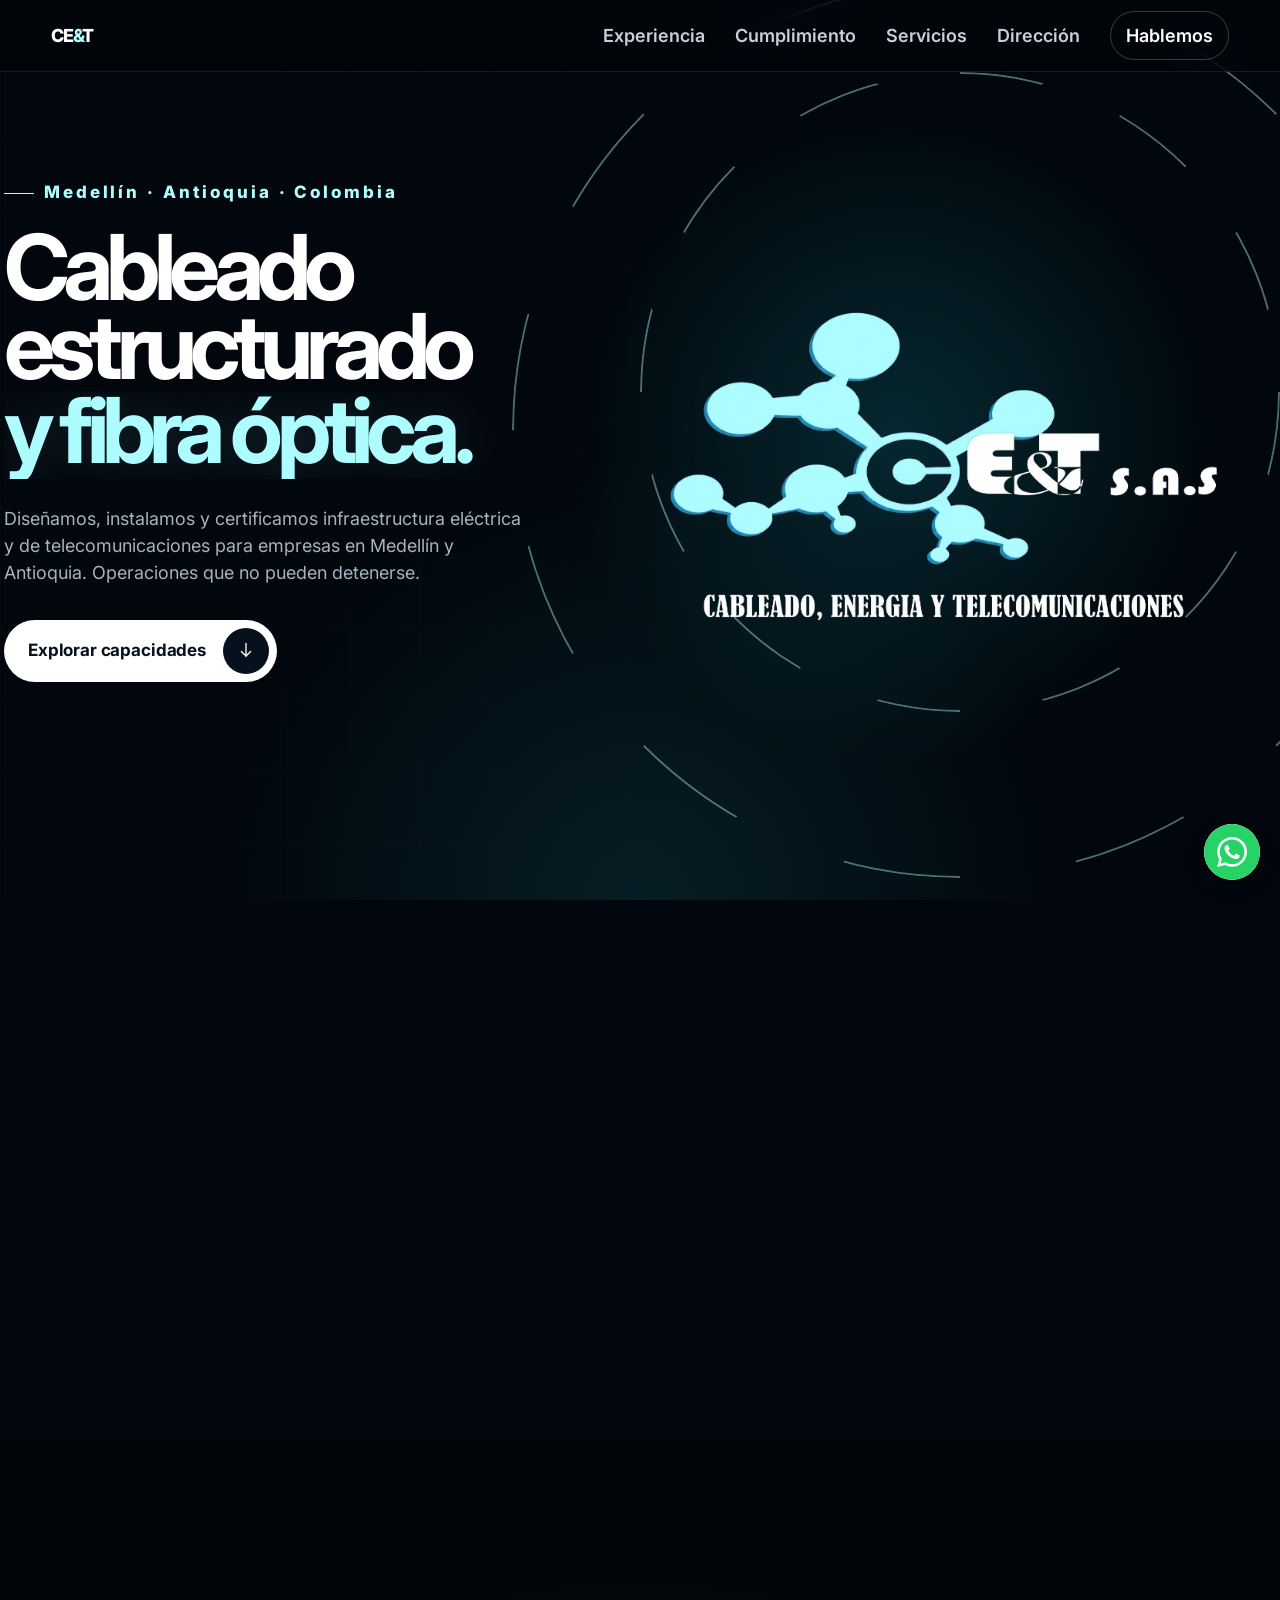
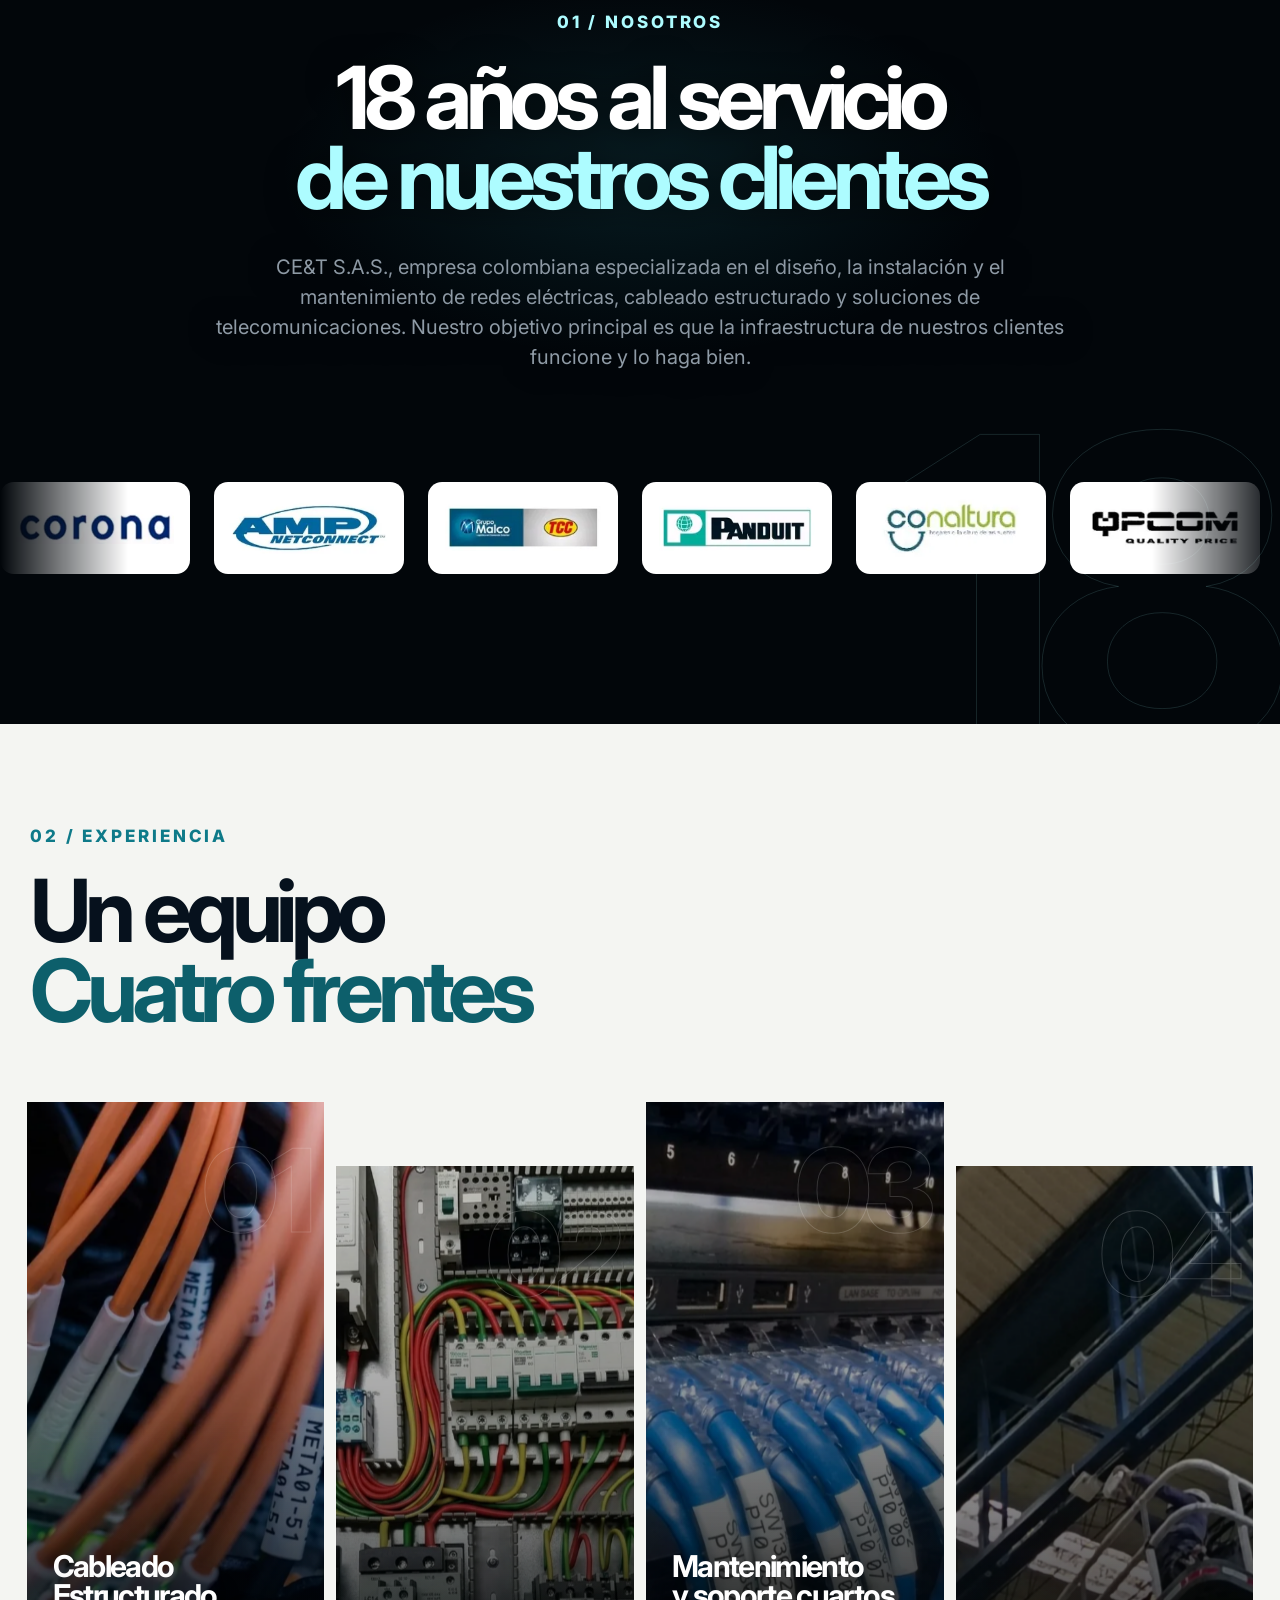
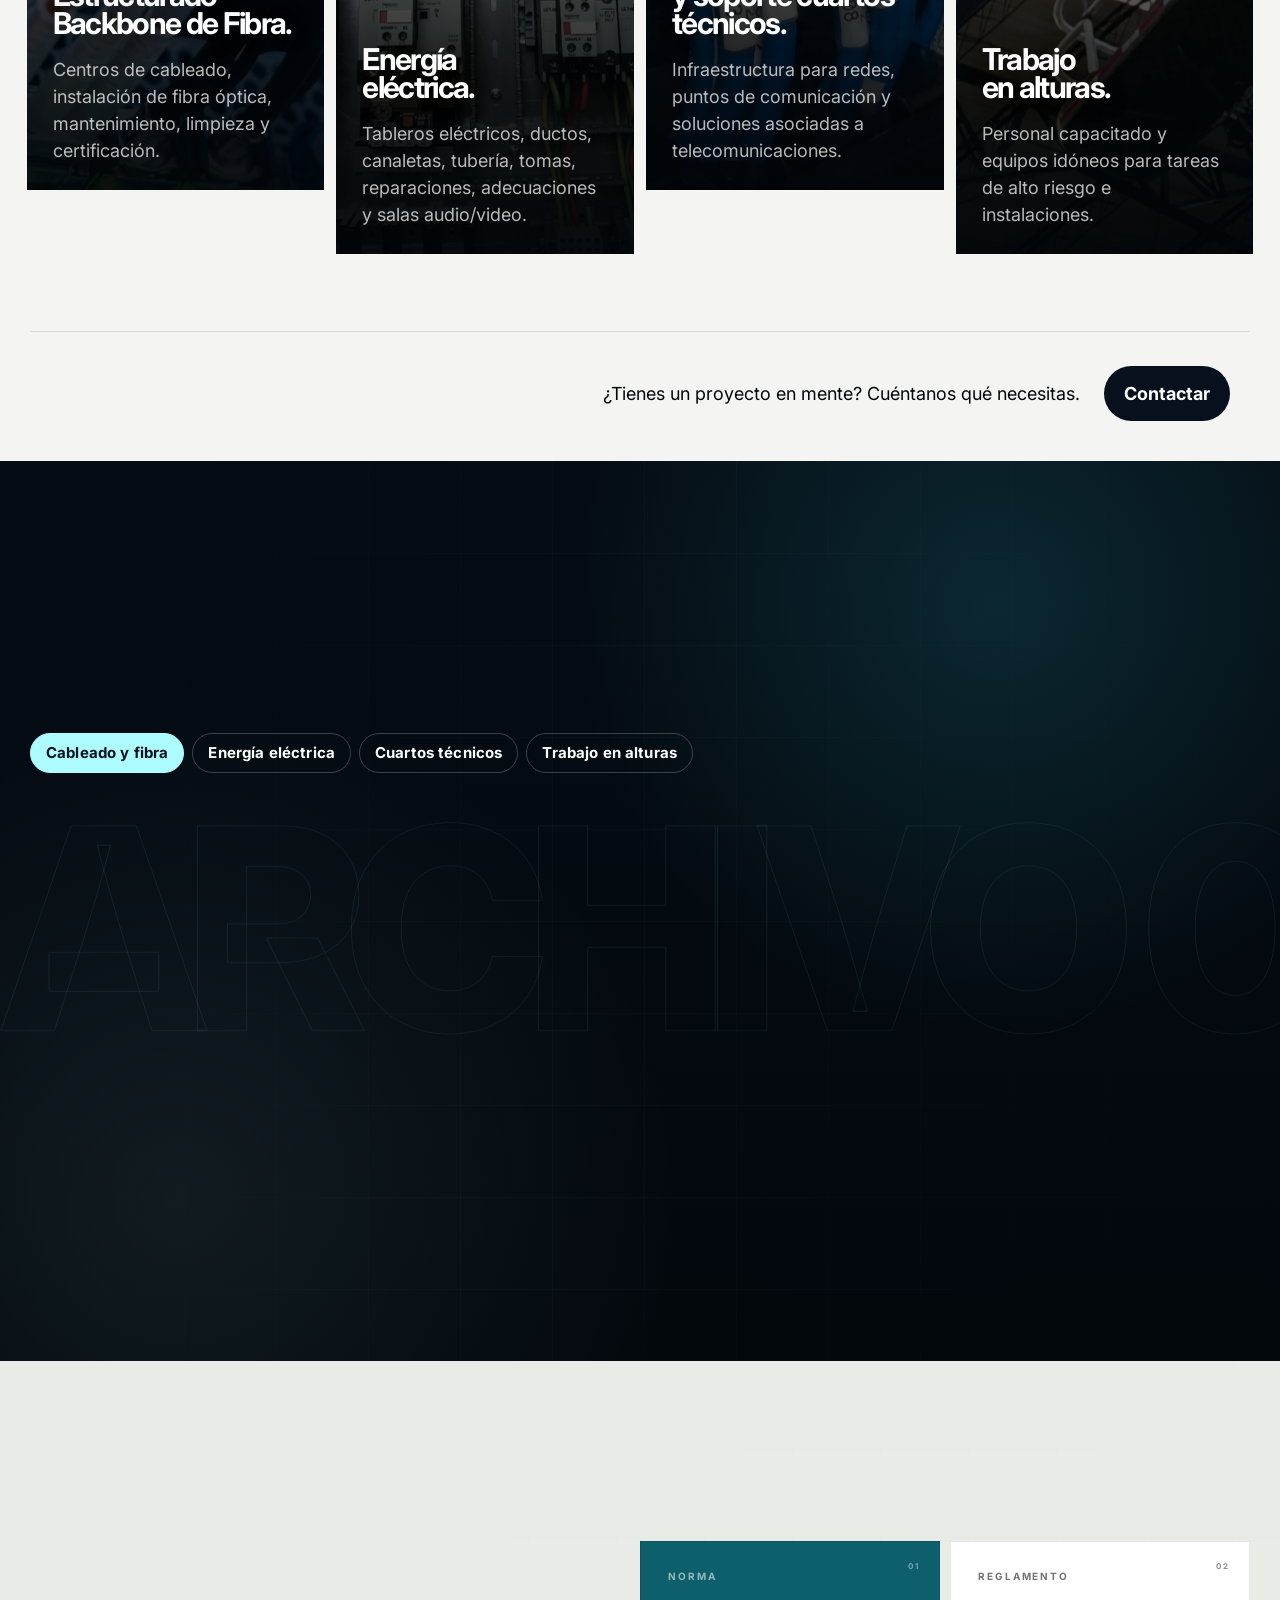
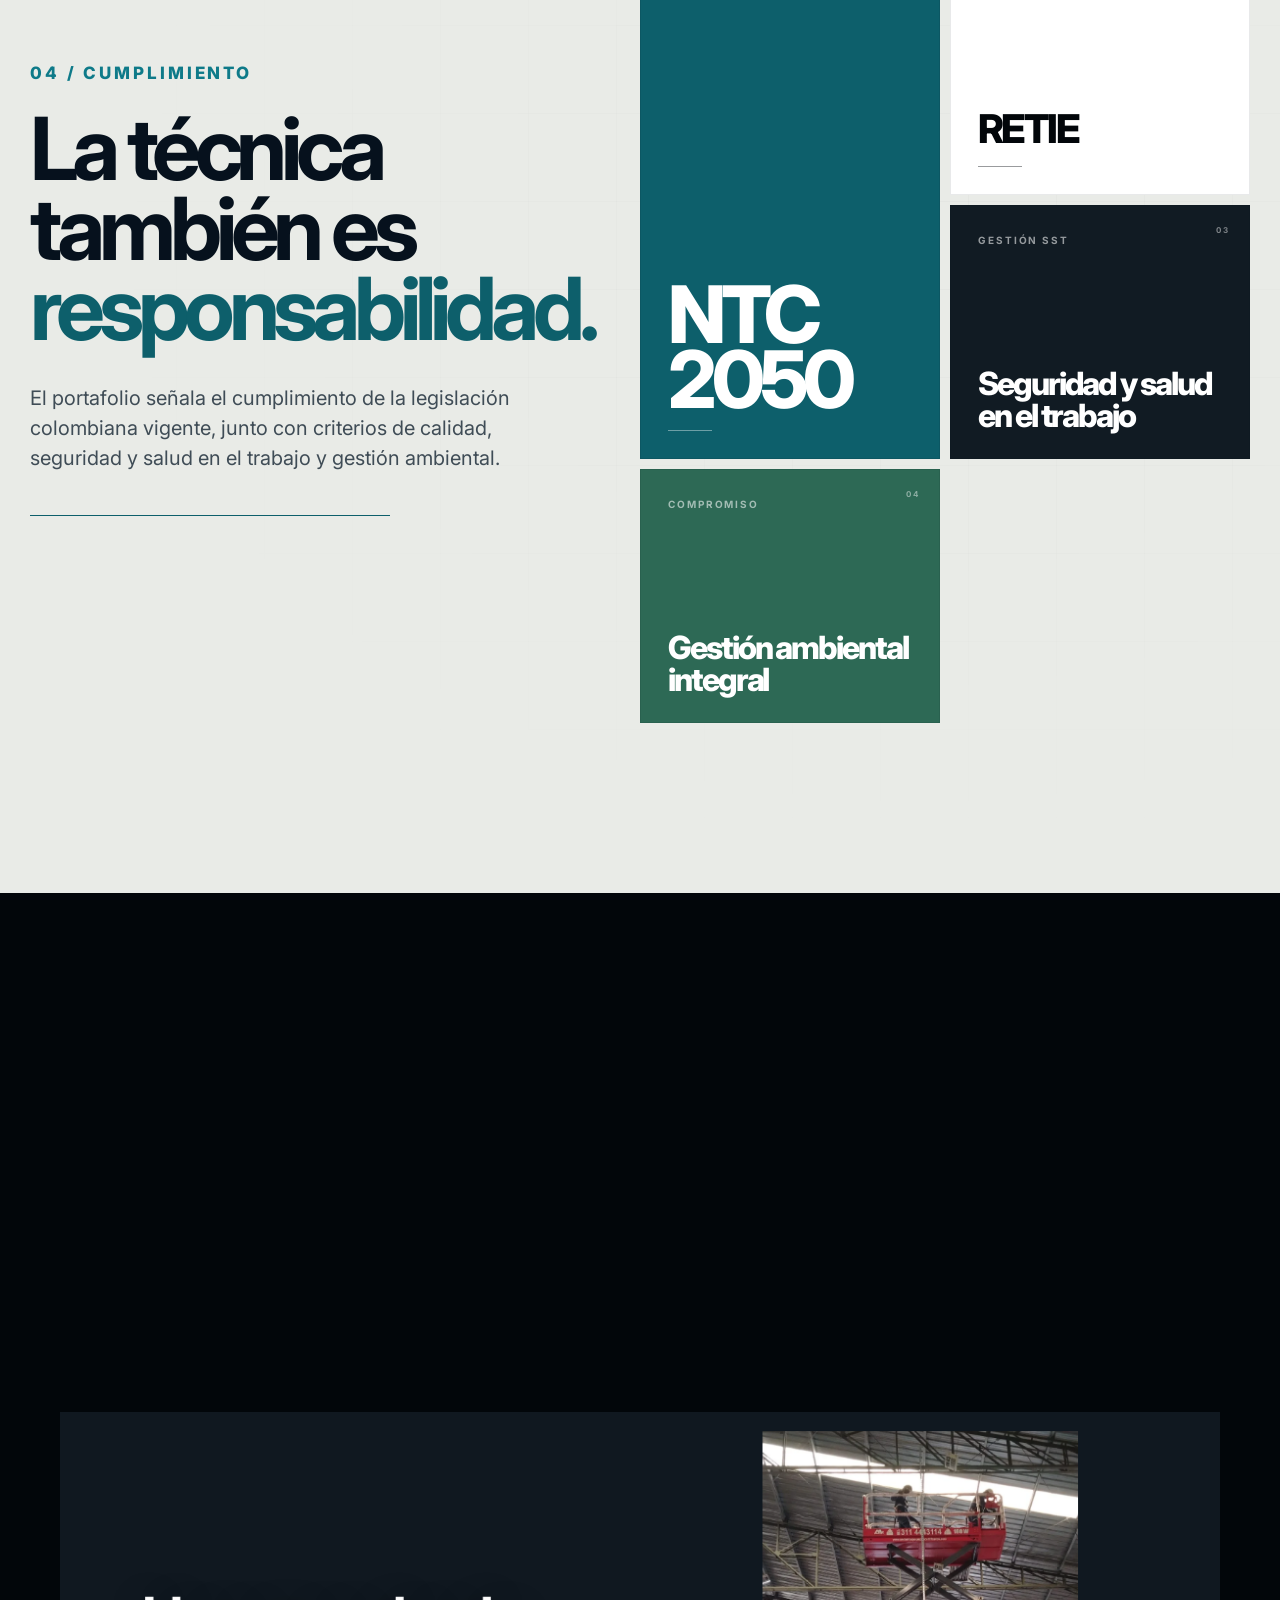
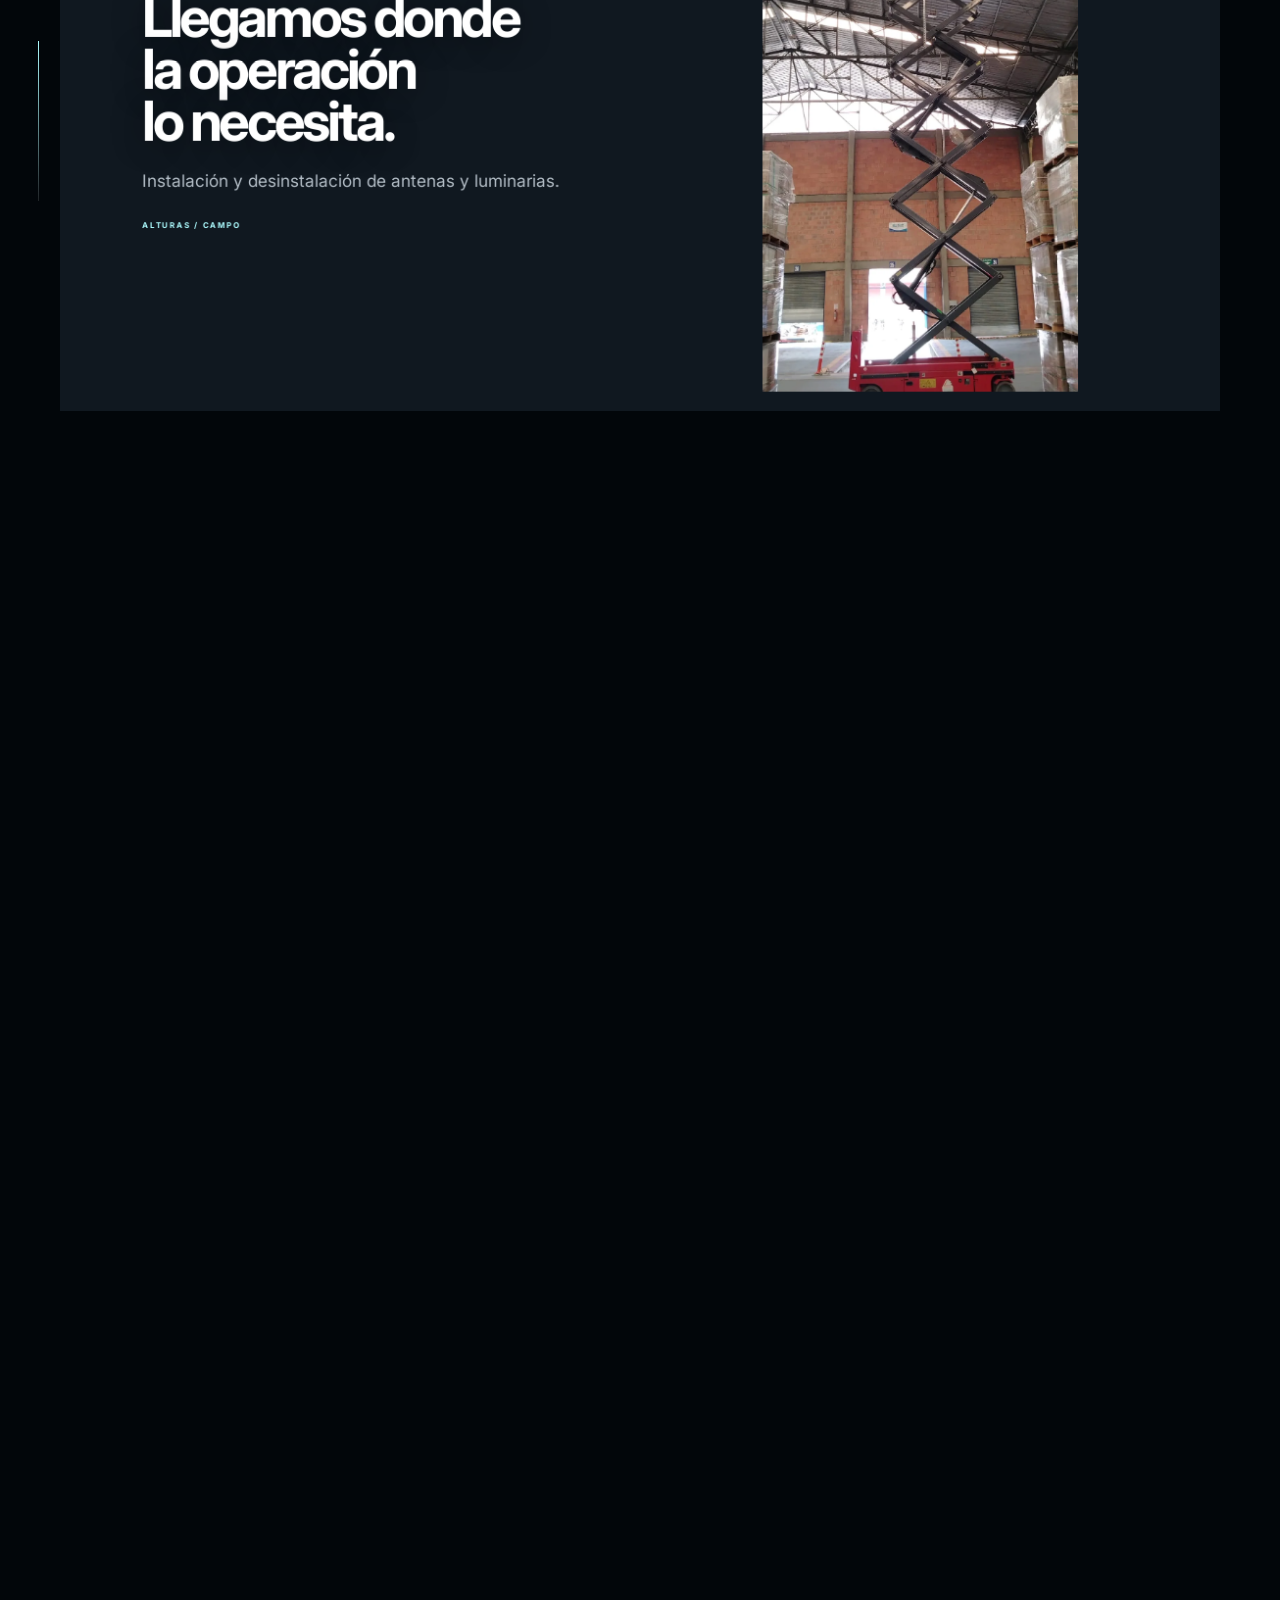
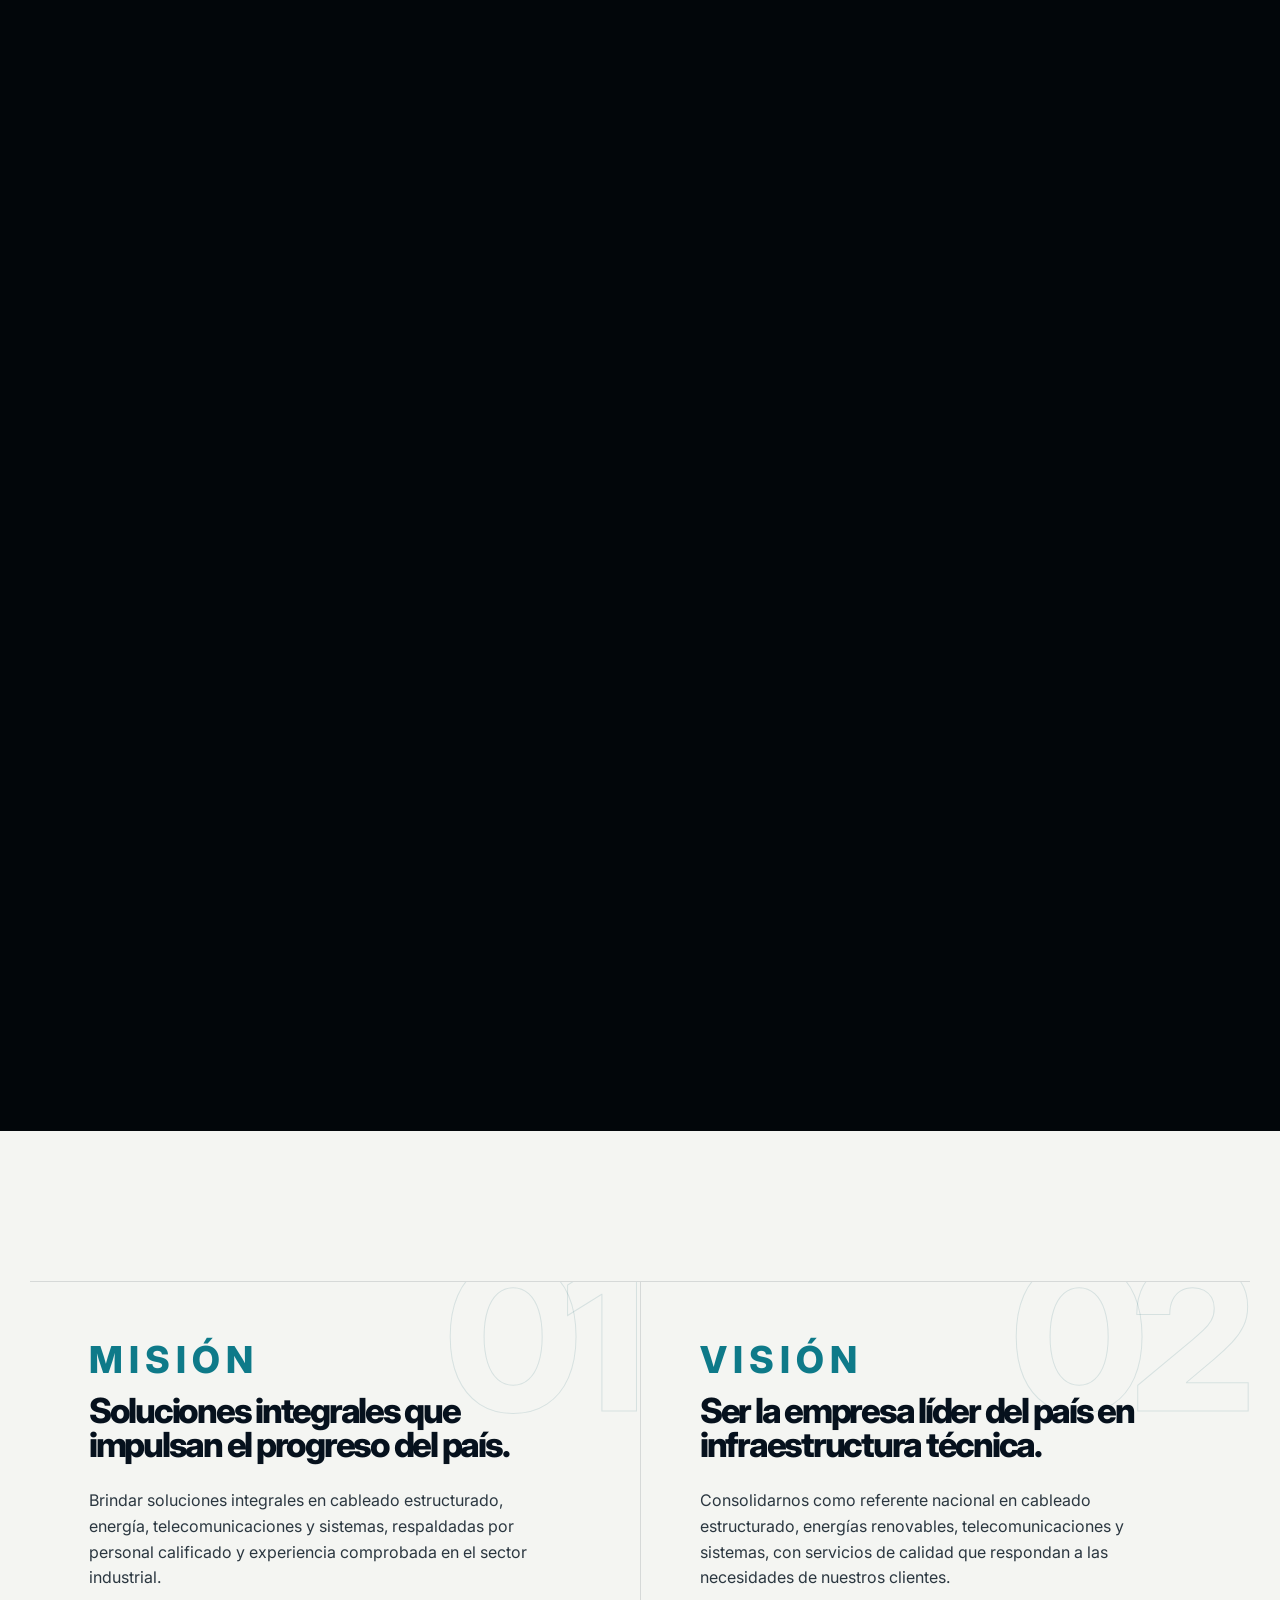
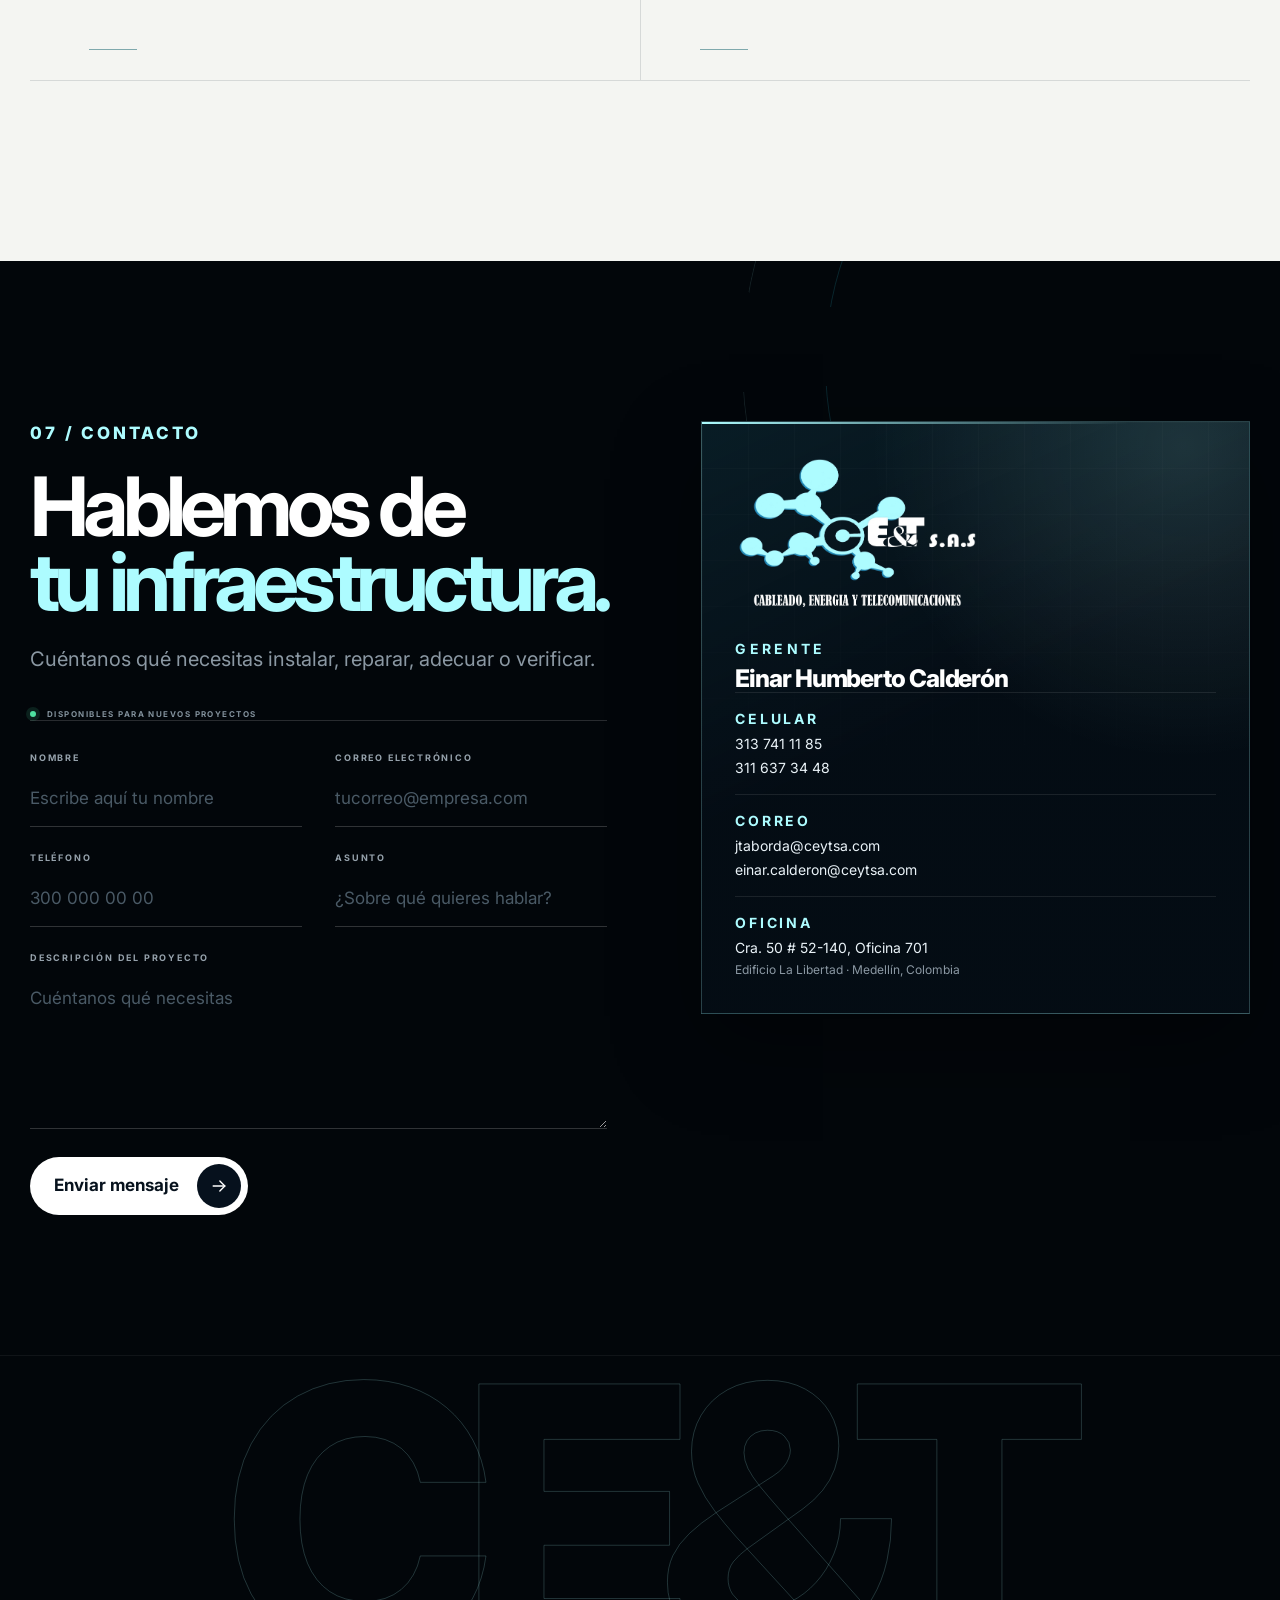
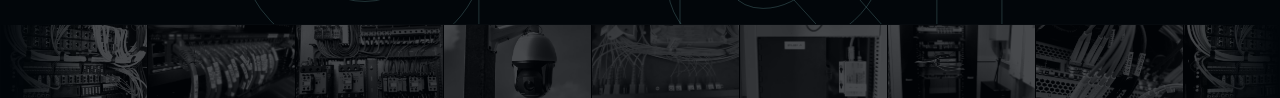
<file: index.html>
<!doctype html>
<html lang="es">
  <head>
    <meta charset="utf-8" />
    <meta
      name="viewport"
      content="width=device-width,initial-scale=1,viewport-fit=cover"
    />
    <title>Cableado estructurado, fibra y energía en Medellín | CE&T</title>
    <meta
      name="description"
      content="Diseñamos, instalamos y certificamos cableado estructurado, fibra óptica e infraestructura eléctrica para empresas en Medellín y Antioquia."
    />
    <!-- STAGING (GitHub Pages): todavía no debe indexarse.
         El día del lanzamiento: quitar "noindex" y apuntar canonical,
         og:url y og:image a la URL definitiva. -->
    <meta name="robots" content="noindex,follow,max-image-preview:large" />
    <meta name="theme-color" content="#06111d" />
    <meta name="author" content="CE&T S.A.S." />
    <link
      rel="canonical"
      href="https://joselmurillo.github.io/Ceytsa-Landing/"
    />

    <link rel="icon" href="./favicon.ico" sizes="any" />
    <link rel="icon" type="image/png" sizes="32x32" href="./favicon-32.png" />
    <link rel="icon" type="image/png" sizes="48x48" href="./favicon-48.png" />
    <link rel="apple-touch-icon" sizes="180x180" href="./apple-touch-icon.png" />

    <meta property="og:type" content="website" />
    <meta property="og:locale" content="es_CO" />
    <meta
      property="og:title"
      content="CE&T — Infraestructura eléctrica y de telecomunicaciones en Medellín"
    />
    <meta
      property="og:description"
      content="Cableado estructurado, fibra óptica e infraestructura eléctrica para empresas. 18 años de experiencia. Medellín y Antioquia."
    />
    <meta property="og:site_name" content="CE&T S.A.S." />
    <meta
      property="og:url"
      content="https://joselmurillo.github.io/Ceytsa-Landing/"
    />
    <meta
      property="og:image"
      content="https://joselmurillo.github.io/Ceytsa-Landing/og-image.jpg"
    />
    <meta property="og:image:width" content="1200" />
    <meta property="og:image:height" content="630" />
    <meta
      property="og:image:alt"
      content="CE&T S.A.S., infraestructura eléctrica y de telecomunicaciones en Medellín"
    />
    <meta name="twitter:card" content="summary_large_image" />
    <meta
      name="twitter:title"
      content="CE&T — Infraestructura eléctrica y de telecomunicaciones en Medellín"
    />
    <meta
      name="twitter:description"
      content="Cableado estructurado, fibra óptica e infraestructura eléctrica para empresas. 18 años de experiencia. Medellín y Antioquia."
    />
    <meta
      name="twitter:image"
      content="https://joselmurillo.github.io/Ceytsa-Landing/og-image.jpg"
    />

    <script type="application/ld+json">
      {
        "@context": "https://schema.org",
        "@type": "Organization",
        "name": "Cableado, Energía y Telecomunicaciones S.A.S.",
        "alternateName": "CE&T S.A.S.",
        "description": "Empresa colombiana dedicada al diseño e instalación de redes eléctricas, cableado estructurado y soluciones de telecomunicaciones.",
        "telephone": "+57 313 741 1185",
        "email": "jtaborda@ceytsa.com",
        "address": {
          "@type": "PostalAddress",
          "streetAddress": "Cra. 50 # 52-140 Oficina 701, Edificio La Libertad",
          "addressLocality": "Medellín",
          "addressCountry": "CO"
        },
        "foundingLocation": "Colombia"
      }
    </script>

    <script>
      document.documentElement.classList.add("js");
    </script>

    <link rel="preconnect" href="https://fonts.googleapis.com" />
    <link rel="preconnect" href="https://fonts.gstatic.com" crossorigin />
    <link
      href="https://fonts.googleapis.com/css2?family=Inter:wght@400;500;600;700;800&display=swap"
      rel="stylesheet"
    />
    <link rel="stylesheet" href="./styles.css" />

    <noscript>
      <style>
        [data-rise] {
          opacity: 1 !important;
          transform: none !important;
        }
        .gallery,
        .story-stage {
          height: auto !important;
        }
      </style>
    </noscript>
  </head>

  <body>
    <div class="progress" id="progress" aria-hidden="true"></div>
    <div class="grain" aria-hidden="true"></div>

    <header class="topbar">
      <a class="brand-mini" href="#top" aria-label="CE&T, volver al inicio">
        <span class="brand-mini__word">CE<span>&amp;</span>T</span>
      </a>

      <nav class="nav" id="nav">
        <a href="#experience">Experiencia</a>
        <a href="#cumplimiento">Cumplimiento</a>
        <a href="#servicios">Servicios</a>
        <a href="#direccion">Dirección</a>
        <a class="nav-cta" href="#contacto">Hablemos</a>
      </nav>

      <button
        class="menu"
        id="menu"
        aria-label="Abrir menú"
        aria-expanded="false"
      >
        <i></i><i></i><i></i>
      </button>
    </header>

    <main id="top">
      <!-- HERO / 00 -->
      <div class="hero-stage" data-scene="hero">
        <section class="hero" aria-labelledby="hero-title">
          <div class="hero-orbit orbit-a" aria-hidden="true"></div>
          <div class="hero-orbit orbit-b" aria-hidden="true"></div>
          <div class="hero-lines" aria-hidden="true"></div>
          <div class="hero-vignette" aria-hidden="true"></div>








          
          <div class="hero-copy">
            <p class="kicker"><span></span>Medellín · Antioquia · Colombia</p>
            <h1 id="hero-title">
              <span class="hero-line"><span>Cableado estructurado</span></span>
              <span class="hero-line"
                ><span><em>y fibra óptica.</em></span></span
              >
            </h1>
            <p class="hero-lead">
              Diseñamos, instalamos y certificamos infraestructura eléctrica y de
              telecomunicaciones para empresas en Medellín y Antioquia.
              Operaciones que no pueden detenerse.
            </p>
            <div class="hero-buttons">
              <a class="pill primary hero-cta" href="#servicios">
                <span class="hero-cta__label">Explorar capacidades</span>
                <span class="hero-cta__icon" aria-hidden="true">
                  <svg viewBox="0 0 24 24" focusable="false">
                    <path d="M12 3v15" />
                    <path d="m6.5 12.5 5.5 5.5 5.5-5.5" />
                  </svg>
                </span>
              </a>
            </div>
          </div>

          <div class="hero-system" aria-hidden="true">
            <div
              class="logo-anim"
              data-logo-anim
              data-speed="1"
              data-repeat="1"
              data-hold="1.5"
              data-color="#adfcff"
              data-final="./img_webp/logo_temporal.png"
            ></div>
          </div>

          <!--
          <div class="hero-meta">
            <div class="hero-stat">
              <span class="hero-stat__num">18</span>
              <span class="hero-stat__label"
                >años construyendo<br />infraestructura crítica</span
              >
            </div>
          </div>
          -->
        </section>
      </div>

      <!-- STATEMENT / 01 -->
      <section class="statement section-dark" data-scene="statement">
        <div class="statement-glow" aria-hidden="true"></div>
        <div class="container statement-grid">
          <p class="kicker" data-rise>01 / NOSOTROS</p>
          <div>
            <h2 class="display" data-rise data-delay="80">
              18 años al servicio<br /><span>de nuestros clientes</span>
            </h2>
            <p class="large-copy" data-rise data-delay="170">
              CE&amp;T S.A.S., empresa colombiana especializada en el diseño, la
              instalación y el mantenimiento de redes eléctricas, cableado
              estructurado y soluciones de telecomunicaciones. Nuestro objetivo
              principal es que la infraestructura de nuestros clientes funcione y
              lo haga bien.
            </p>
          </div>
        </div>

        <div class="logos" data-rise data-delay="240">
          <div class="marquee">
            <ul class="marquee-track">
              <li>
                <img
                  src="./img_webp/clientes/corona.webp"
                  alt="Corona"
                  loading="lazy"
                />
              </li>
              <li>
                <img
                  src="./img_webp/marcas/amp-netconnect.webp"
                  alt="AMP NetConnect"
                  loading="lazy"
                />
              </li>
              <li>
                <img
                  src="./img_webp/clientes/grupo-malco-tcc.webp"
                  alt="Grupo Malco y TCC"
                  loading="lazy"
                />
              </li>
              <li>
                <img
                  src="./img_webp/marcas/panduit.webp"
                  alt="Panduit"
                  loading="lazy"
                />
              </li>
              <li>
                <img
                  src="./img_webp/clientes/conaltura.webp"
                  alt="Conaltura"
                  loading="lazy"
                />
              </li>
              <li>
                <img
                  src="./img_webp/marcas/qpcom.webp"
                  alt="Qpcom"
                  loading="lazy"
                />
              </li>
              <li>
                <img
                  src="./img_webp/clientes/urisvial.webp"
                  alt="Urisvial"
                  loading="lazy"
                />
              </li>
              <li>
                <img
                  src="./img_webp/marcas/d-link.webp"
                  alt="D-Link"
                  loading="lazy"
                />
              </li>
              <li>
                <img
                  src="./img_webp/clientes/ed-estrategias-documentales.webp"
                  alt="ed Estrategias Documentales"
                  loading="lazy"
                />
              </li>
              <li>
                <img
                  src="./img_webp/marcas/apc.webp"
                  alt="APC by Schneider Electric"
                  loading="lazy"
                />
              </li>
              <li>
                <img
                  src="./img_webp/clientes/colceramica.webp"
                  alt="ColCerámica"
                  loading="lazy"
                />
              </li>
              <li>
                <img
                  src="./img_webp/marcas/schneider-electric.webp"
                  alt="Schneider Electric"
                  loading="lazy"
                />
              </li>
              <li>
                <img
                  src="./img_webp/clientes/mario-loudono.webp"
                  alt="Mario Loudoño"
                  loading="lazy"
                />
              </li>
              <li>
                <img
                  src="./img_webp/marcas/cdp.webp"
                  alt="CDP Chicago Digital Power"
                  loading="lazy"
                />
              </li>
              <li>
                <img
                  src="./img_webp/clientes/3y-solutions.webp"
                  alt="3Y Solutions"
                  loading="lazy"
                />
              </li>
              <li>
                <img
                  src="./img_webp/marcas/leviton.webp"
                  alt="Leviton"
                  loading="lazy"
                />
              </li>
              <li>
                <img
                  src="./img_webp/clientes/gamma-corona.webp"
                  alt="Gamma Corona"
                  loading="lazy"
                />
              </li>
              <li>
                <img
                  src="./img_webp/marcas/commscope.webp"
                  alt="CommScope"
                  loading="lazy"
                />
              </li>
              <li>
                <img
                  src="./img_webp/clientes/hiper-centro-corona.webp"
                  alt="Hiper Centro Corona"
                  loading="lazy"
                />
              </li>
              <li>
                <img
                  src="./img_webp/marcas/siemens.webp"
                  alt="Siemens"
                  loading="lazy"
                />
              </li>
              <li>
                <img
                  src="./img_webp/clientes/hermeco.webp"
                  alt="Hermeco"
                  loading="lazy"
                />
              </li>
              <li>
                <img
                  src="./img_webp/marcas/tp-link.webp"
                  alt="TP-Link"
                  loading="lazy"
                />
              </li>
              <li>
                <img
                  src="./img_webp/clientes/flag-soluciones.webp"
                  alt="Flag Soluciones"
                  loading="lazy"
                />
              </li>
              <li>
                <img
                  src="./img_webp/marcas/centelsa.webp"
                  alt="Centelsa"
                  loading="lazy"
                />
              </li>
              <li>
                <img
                  src="./img_webp/clientes/coopebombas.webp"
                  alt="Coopebombas"
                  loading="lazy"
                />
              </li>
              <li>
                <img
                  src="./img_webp/clientes/sumicol.webp"
                  alt="Sumicol"
                  loading="lazy"
                />
              </li>
              <li>
                <img
                  src="./img_webp/clientes/vajillas-corona.webp"
                  alt="Vajillas Corona"
                  loading="lazy"
                />
              </li>
              <li>
                <img
                  src="./img_webp/clientes/minerales-industriales.webp"
                  alt="Minerales Industriales"
                  loading="lazy"
                />
              </li>
              <li>
                <img
                  src="./img_webp/clientes/offcorss.webp"
                  alt="Offcorss"
                  loading="lazy"
                />
              </li>
              <li>
                <img
                  src="./img_webp/clientes/grainger.webp"
                  alt="Grainger"
                  loading="lazy"
                />
              </li>
              <li>
                <img
                  src="./img_webp/clientes/cda-prado.webp"
                  alt="CDA Prado"
                  loading="lazy"
                />
              </li>
              <li>
                <img
                  src="./img_webp/clientes/erecos.webp"
                  alt="Erecos"
                  loading="lazy"
                />
              </li>
            </ul>
          </div>
        </div>

        <span class="statement-watermark" aria-hidden="true">18</span>
      </section>

      <!-- EXPERIENCE / 02 -->
      <section class="experience" id="experience" data-scene="experience">
        <div class="container experience-head">
          <div class="experience-head__main">
            <p class="kicker" data-rise>02 / EXPERIENCIA</p>
            <h2 class="display" data-rise data-delay="70">
              Un equipo<br /><span>Cuatro frentes</span>
            </h2>
          </div>
        </div>

        <div class="capabilities">
          <article class="capability cap-blue" data-rise>
            <span class="cap-ghost" aria-hidden="true">01</span>
            <h3>
              <a class="cap-link" href="#galeria" data-galeria="cableado">
                Cableado Estructurado<br />Backbone de Fibra.
              </a>
            </h3>
            <p>
              Centros de cableado, instalación de fibra óptica, mantenimiento,
              limpieza y certificación.
            </p>
          </article>

          <article class="capability cap-black" data-rise data-delay="90">
            <span class="cap-ghost" aria-hidden="true">02</span>
            <h3>
              <a class="cap-link" href="#galeria" data-galeria="energia">
                Energía<br />eléctrica.
              </a>
            </h3>
            <p>
              Tableros eléctricos, ductos, canaletas, tubería, tomas,
              reparaciones, adecuaciones y salas audio/video.
            </p>
          </article>

          <article class="capability cap-slate" data-rise data-delay="180">
            <span class="cap-ghost" aria-hidden="true">03</span>
            <h3>
              <a class="cap-link" href="#galeria" data-galeria="cuartos">
                Mantenimiento<br />y soporte cuartos técnicos.
              </a>
            </h3>
            <p>
              Infraestructura para redes, puntos de comunicación y soluciones
              asociadas a telecomunicaciones.
            </p>
          </article>

          <article class="capability cap-green" data-rise data-delay="270">
            <span class="cap-ghost" aria-hidden="true">04</span>
            <h3>
              <a class="cap-link" href="#galeria" data-galeria="alturas">
                Trabajo<br />en alturas.
              </a>
            </h3>
            <p>
              Personal capacitado y equipos idóneos para tareas de alto riesgo e
              instalaciones.
            </p>
          </article>
        </div>

        <div class="container experience-cta">
          <p>¿Tienes un proyecto en mente? Cuéntanos qué necesitas.</p>
          <a class="pill dark-pill" href="#contacto">Contactar</a>
        </div>
      </section>

      <!-- GALLERY / 03 -->
      <section class="gallery section-dark" id="galeria" data-scene="gallery">
        <div class="gallery-pin">
          <div class="gallery-bg" aria-hidden="true"></div>
          <span class="gallery-ghost" data-gallery-ghost aria-hidden="true"
            >ARCHIVO&nbsp;03</span
          >

          <div class="container gallery-head">
            <div class="gallery-head__top">
              <p class="kicker" data-rise>03 / GALERÍA</p>
            </div>

            <div class="gallery-title-row">
              <h2 class="display" data-rise data-delay="120">
                Así se ve<br /><span>nuestro trabajo.</span>
              </h2>
            </div>

            <div
              class="gallery-tabs"
              role="tablist"
              aria-label="Áreas de trabajo"
            >
              <button
                class="gallery-tab is-active"
                role="tab"
                id="tab-cableado"
                aria-controls="panel-cableado"
                aria-selected="true"
                data-tab="cableado"
              >
                Cableado y fibra
              </button>
              <button
                class="gallery-tab"
                role="tab"
                id="tab-energia"
                aria-controls="panel-energia"
                aria-selected="false"
                tabindex="-1"
                data-tab="energia"
              >
                Energía eléctrica
              </button>
              <button
                class="gallery-tab"
                role="tab"
                id="tab-cuartos"
                aria-controls="panel-cuartos"
                aria-selected="false"
                tabindex="-1"
                data-tab="cuartos"
              >
                Cuartos técnicos
              </button>
              <button
                class="gallery-tab"
                role="tab"
                id="tab-alturas"
                aria-controls="panel-alturas"
                aria-selected="false"
                tabindex="-1"
                data-tab="alturas"
              >
                Trabajo en alturas
              </button>
            </div>
          </div>

          <div
            class="gallery-viewport"
            data-gallery-viewport
            role="region"
            aria-label="Galería de fotografías de proyectos"
            tabindex="0"
          >
            <div
              class="gallery-panel"
              role="tabpanel"
              id="panel-cableado"
              aria-labelledby="tab-cableado"
            >
              <figure class="gallery-item">
                <div class="gallery-media">
                  <img
                    src="./img_webp/cableado_fibra_op.webp"
                    alt="Bandeja de fibra óptica con conectores azules"
                    loading="lazy"
                    decoding="async"
                  />
                </div>
                <figcaption>
                  <span class="gi-no">01</span>
                  <span class="gi-title">Fibra óptica y conectores</span>
                  <span class="gi-meta">CABLEADO / FIBRA</span>
                </figcaption>
              </figure>
              <figure class="gallery-item">
                <div class="gallery-media">
                  <img
                    src="./img_webp/W7.webp"
                    alt="Bandeja de empalme de fibra óptica abierta"
                    loading="lazy"
                    decoding="async"
                  />
                </div>
                <figcaption>
                  <span class="gi-no">02</span>
                  <span class="gi-title">Bandeja de empalme</span>
                  <span class="gi-meta">CABLEADO / FIBRA</span>
                </figcaption>
              </figure>
              <figure class="gallery-item">
                <div class="gallery-media">
                  <img
                    src="./img_webp/8.webp"
                    alt="Caja de empalme de fibra óptica instalada en un tablero"
                    loading="lazy"
                    decoding="async"
                  />
                </div>
                <figcaption>
                  <span class="gi-no">03</span>
                  <span class="gi-title">Caja de empalme</span>
                  <span class="gi-meta">CABLEADO / FIBRA</span>
                </figcaption>
              </figure>
              <figure class="gallery-item">
                <div class="gallery-media">
                  <img
                    src="./img_webp/W6.webp"
                    alt="Fibra óptica con conectores azules dentro de un gabinete"
                    loading="lazy"
                    decoding="async"
                  />
                </div>
                <figcaption>
                  <span class="gi-no">04</span>
                  <span class="gi-title">Fibra en gabinete</span>
                  <span class="gi-meta">CABLEADO / FIBRA</span>
                </figcaption>
              </figure>
            </div>

            <div
              class="gallery-panel"
              role="tabpanel"
              id="panel-energia"
              aria-labelledby="tab-energia"
              hidden
            >
              <figure class="gallery-item">
                <div class="gallery-media">
                  <img
                    src="./img_webp/energia.webp"
                    alt="Tablero eléctrico con breakers y convertidor"
                    loading="lazy"
                    decoding="async"
                  />
                </div>
                <figcaption>
                  <span class="gi-no">01</span>
                  <span class="gi-title">Tablero eléctrico</span>
                  <span class="gi-meta">ENERGÍA / POTENCIA</span>
                </figcaption>
              </figure>
              <figure class="gallery-item">
                <div class="gallery-media">
                  <img
                    src="./img_webp/W5.webp"
                    alt="Tablero de transferencia electrónica automática"
                    loading="lazy"
                    decoding="async"
                  />
                </div>
                <figcaption>
                  <span class="gi-no">02</span>
                  <span class="gi-title">Transferencia automática</span>
                  <span class="gi-meta">ENERGÍA / POTENCIA</span>
                </figcaption>
              </figure>
              <figure class="gallery-item">
                <div class="gallery-media">
                  <img
                    src="./img_webp/W4.webp"
                    alt="Tablero de medida directa y con TC"
                    loading="lazy"
                    decoding="async"
                  />
                </div>
                <figcaption>
                  <span class="gi-no">03</span>
                  <span class="gi-title">Medida directa y con TC</span>
                  <span class="gi-meta">ENERGÍA / POTENCIA</span>
                </figcaption>
              </figure>
              <figure class="gallery-item">
                <div class="gallery-media">
                  <img
                    src="./img_webp/energia_llegue.webp"
                    alt="Equipos UPS junto a un tablero eléctrico"
                    loading="lazy"
                    decoding="async"
                  />
                </div>
                <figcaption>
                  <span class="gi-no">04</span>
                  <span class="gi-title">UPS y tablero</span>
                  <span class="gi-meta">ENERGÍA / POTENCIA</span>
                </figcaption>
              </figure>
            </div>

            <div
              class="gallery-panel"
              role="tabpanel"
              id="panel-cuartos"
              aria-labelledby="tab-cuartos"
              hidden
            >
              <figure class="gallery-item">
                <div class="gallery-media">
                  <img
                    src="./img_webp/W3.webp"
                    alt="Rack de comunicaciones con UPS en un cuarto técnico"
                    loading="lazy"
                    decoding="async"
                  />
                </div>
                <figcaption>
                  <span class="gi-no">01</span>
                  <span class="gi-title">Rack y UPS</span>
                  <span class="gi-meta">CUARTOS / RED</span>
                </figcaption>
              </figure>
              <figure class="gallery-item">
                <div class="gallery-media">
                  <img
                    src="./img_webp/3.webp"
                    alt="Rack con equipos de red y cableado azul organizado"
                    loading="lazy"
                    decoding="async"
                  />
                </div>
                <figcaption>
                  <span class="gi-no">02</span>
                  <span class="gi-title">Rack organizado</span>
                  <span class="gi-meta">CUARTOS / RED</span>
                </figcaption>
              </figure>
              <figure class="gallery-item">
                <div class="gallery-media">
                  <img
                    src="./img_webp/telecomunicaciones.webp"
                    alt="Cables de red azules rotulados conectados a un switch"
                    loading="lazy"
                    decoding="async"
                  />
                </div>
                <figcaption>
                  <span class="gi-no">03</span>
                  <span class="gi-title">Cableado rotulado</span>
                  <span class="gi-meta">CUARTOS / RED</span>
                </figcaption>
              </figure>
              <figure class="gallery-item">
                <div class="gallery-media">
                  <img
                    src="./img_webp/orden_conectividad.webp"
                    alt="Cables de red azules rotulados y ordenados en un rack"
                    loading="lazy"
                    decoding="async"
                  />
                </div>
                <figcaption>
                  <span class="gi-no">04</span>
                  <span class="gi-title">Cableado ordenado</span>
                  <span class="gi-meta">CUARTOS / RED</span>
                </figcaption>
              </figure>
            </div>

            <div
              class="gallery-panel"
              role="tabpanel"
              id="panel-alturas"
              aria-labelledby="tab-alturas"
              hidden
            >
              <figure class="gallery-item">
                <div class="gallery-media">
                  <img
                    src="./img_webp/altura (2).webp"
                    alt="Canasta elevadora bajo una estructura metálica"
                    loading="lazy"
                    decoding="async"
                  />
                </div>
                <figcaption>
                  <span class="gi-no">01</span>
                  <span class="gi-title">Trabajo en altura</span>
                  <span class="gi-meta">ALTURAS / CAMPO</span>
                </figcaption>
              </figure>
              <figure class="gallery-item">
                <div class="gallery-media">
                  <img
                    src="./img_webp/telecomunicacion.webp"
                    alt="Antena instalada en una estructura del techo de una bodega"
                    loading="lazy"
                    decoding="async"
                  />
                </div>
                <figcaption>
                  <span class="gi-no">02</span>
                  <span class="gi-title">Instalación de antenas</span>
                  <span class="gi-meta">ALTURAS / CAMPO</span>
                </figcaption>
              </figure>
              <figure class="gallery-item">
                <div class="gallery-media">
                  <img
                    src="./img_webp/5_sin_texto.webp"
                    alt="Personal con casco junto a una escalera en una bodega"
                    loading="lazy"
                    decoding="async"
                  />
                </div>
                <figcaption>
                  <span class="gi-no">03</span>
                  <span class="gi-title">Personal capacitado</span>
                  <span class="gi-meta">ALTURAS / CAMPO</span>
                </figcaption>
              </figure>
              <figure class="gallery-item">
                <div class="gallery-media">
                  <img
                    src="./img_webp/camara.jpeg"
                    alt="Cámara instalada en una viga del techo con tubería metálica"
                    loading="lazy"
                    decoding="async"
                  />
                </div>
                <figcaption>
                  <span class="gi-no">04</span>
                  <span class="gi-title">Instalación en altura</span>
                  <span class="gi-meta">ALTURAS / CAMPO</span>
                </figcaption>
              </figure>
            </div>
          </div>
        </div>
      </section>

      <!-- COMPLIANCE / 04 -->
      <section class="compliance" id="cumplimiento" data-scene="compliance">
        <div class="compliance-grid-bg" aria-hidden="true"></div>
        <div class="container compliance-grid">
          <div class="compliance-copy">
            <p class="kicker" data-rise>04 / CUMPLIMIENTO</p>
            <h2 class="display" data-rise data-delay="80">
              La técnica<br />también es<br /><span>responsabilidad.</span>
            </h2>
            <p class="large-copy muted" data-rise data-delay="160">
              El portafolio señala el cumplimiento de la legislación colombiana
              vigente, junto con criterios de calidad, seguridad y salud en el
              trabajo y gestión ambiental.
            </p>
            <div class="compliance-meter" aria-hidden="true">
              <i data-compliance-meter></i>
            </div>
            <p class="compliance-caption" data-rise data-delay="220">
              Norma &nbsp;·&nbsp; Reglamento &nbsp;·&nbsp; Gestión
            </p>
          </div>

          <div class="cert-stack" data-cert-stack>
            <div class="cert-card big" data-cert data-cert-index="01">
              <span class="cert-glow" aria-hidden="true"></span>
              <div class="cert-inner">
                <small>NORMA</small>
                <strong>NTC<br />2050</strong>
                <span></span>
              </div>
            </div>
            <div class="cert-card" data-cert data-cert-index="02">
              <span class="cert-glow" aria-hidden="true"></span>
              <div class="cert-inner">
                <small>REGLAMENTO</small>
                <strong>RETIE</strong>
                <span></span>
              </div>
            </div>
            <div class="cert-card dark" data-cert data-cert-index="03">
              <span class="cert-glow" aria-hidden="true"></span>
              <div class="cert-inner">
                <small>GESTIÓN SST</small>
                <strong>Seguridad y salud en el trabajo</strong>
              </div>
            </div>
            <div class="cert-card green" data-cert data-cert-index="04">
              <span class="cert-glow" aria-hidden="true"></span>
              <div class="cert-inner">
                <small>COMPROMISO</small>
                <strong>Gestión ambiental integral</strong>
              </div>
            </div>
          </div>
        </div>
      </section>

      <!-- SERVICE STORY / 05 -->
      <section class="story section-dark" id="servicios">
        <div class="container story-intro">
          <p class="kicker" data-rise>05 / CÓMO TRABAJAMOS</p>
          <div class="story-intro__row">
            <h2 class="display" data-rise data-delay="80">
              No instalamos<br /><span>por instalar</span>
            </h2>
          </div>
        </div>

        <div class="story-stage" data-scene="story">
          <div class="story-sticky">
            <div class="story-progress" aria-hidden="true">
              <i data-story-fill></i>
            </div>
            <div class="story-rail">
              <article class="story-card orden-convectividad">
                <div class="story-media">
                  <img
                    src="./img_webp/orden_conectividad.webp"
                    alt="Cableado azul ordenado y rotulado en un rack"
                    loading="lazy"
                    decoding="async"
                  />
                </div>
                <div class="story-content">
                  <span class="story-no">01</span>
                  <h3>Ordenamos la conectividad.</h3>
                  <p>
                    Instalación y mantenimiento de centros de cableado y fibra
                    óptica.
                  </p>
                  <span class="story-tag">CABLEADO / FIBRA</span>
                </div>
              </article>

              <article class="story-card energia-llegue">
                <div class="story-media">
                  <img
                    src="./img_webp/energia_llegue.webp"
                    alt="Equipos UPS y tablero eléctrico en sala técnica"
                    loading="lazy"
                    decoding="async"
                  />
                </div>
                <div class="story-content">
                  <span class="story-no">02</span>
                  <h3>Hacemos que la energía llegue.</h3>
                  <p>
                    Instalaciones, adecuaciones, reparaciones, UPS y puesta a
                    tierra.
                  </p>
                  <span class="story-tag">ENERGÍA / POTENCIA</span>
                </div>
              </article>

              <article class="story-card llegar-operacion">
                <div class="story-media">
                  <img
                    src="./img_webp/altura2.webp"
                    alt="Trabajo técnico en altura dentro de una bodega industrial"
                    loading="lazy"
                    decoding="async"
                  />
                </div>
                <div class="story-content">
                  <span class="story-no">03</span>
                  <h3>Llegamos donde la operación lo necesita.</h3>
                  <p>Instalación y desinstalación de antenas y luminarias.</p>
                  <span class="story-tag">ALTURAS / CAMPO</span>
                </div>
              </article>
            </div>
          </div>
        </div>
      </section>

      <!-- MISSION / 06 -->
      <section class="mission" id="direccion" data-scene="mission">
        <div class="container">
          <div class="mission-main">
            <div class="mission-block" data-rise>
              <span class="mission-ghost" aria-hidden="true">01</span>
              <span class="mission-label">MISIÓN</span>
              <h2>Soluciones integrales que impulsan el progreso del país.</h2>
              <p>
                Brindar soluciones integrales en cableado estructurado, energía,
                telecomunicaciones y sistemas, respaldadas por personal
                calificado y experiencia comprobada en el sector industrial.
              </p>
            </div>
            <div class="mission-block" data-rise data-delay="140">
              <span class="mission-ghost" aria-hidden="true">02</span>
              <span class="mission-label">VISIÓN</span>
              <h2>Ser la empresa líder del país en infraestructura técnica.</h2>
              <p>
                Consolidarnos como referente nacional en cableado estructurado,
                energías renovables, telecomunicaciones y sistemas, con
                servicios de calidad que respondan a las necesidades de nuestros
                clientes.
              </p>
            </div>
          </div>
        </div>
      </section>

      <!-- CONTACT / 07 -->
      
<section class="contact section-dark" id="contacto">
  <div class="contact-orbit" aria-hidden="true"></div>

  <div class="container contact-layout">
    <div class="contact-intro">
      <p class="kicker" data-rise>07 / CONTACTO</p>

      <h2 class="display" data-rise data-delay="80">
        Hablemos de<br />
        <span>tu infraestructura.</span>
      </h2>

      <p class="large-copy" data-rise data-delay="150">
        Cuéntanos qué necesitas instalar, reparar, adecuar o verificar.
      </p>

      <p class="contact-availability" data-rise data-delay="220">
        <span aria-hidden="true"></span>
        Disponibles para nuevos proyectos
      </p>

      <form
      class="contact-form"
      action="#"
      method="post"
      data-rise
      data-delay="120"
    >
      <div class="field">
        <label for="nombre">Nombre</label>
        <input
          type="text"
          id="nombre"
          name="nombre"
          placeholder="Escribe aquí tu nombre"
          autocomplete="name"
          required
        />
      </div>

      <div class="field">
        <label for="correo">Correo electrónico</label>
        <input
          type="email"
          id="correo"
          name="email"
          placeholder="tucorreo@empresa.com"
          autocomplete="email"
          required
        />
      </div>

      <div class="field">
        <label for="telefono">Teléfono</label>
        <input
          type="tel"
          id="telefono"
          name="telefono"
          placeholder="300 000 00 00"
          autocomplete="tel"
        />
      </div>

      <div class="field">
        <label for="asunto">Asunto</label>
        <input
          type="text"
          id="asunto"
          name="asunto"
          placeholder="¿Sobre qué quieres hablar?"
          required
        />
      </div>

      <div class="field field--full">
        <label for="mensaje">Descripción del proyecto</label>
        <textarea
          id="mensaje"
          name="mensaje"
          rows="5"
          placeholder="Cuéntanos qué necesitas"
          required
        ></textarea>
      </div>

      <div class="contact-form__actions">
        <button class="pill primary contact-submit" type="submit">
          <span>Enviar mensaje</span>
          <span class="contact-submit__icon" aria-hidden="true">
            <svg viewBox="0 0 24 24" focusable="false">
              <path d="M5 12h14" />
              <path d="m13 6 6 6-6 6" />
            </svg>
          </span>
        </button>

        <p class="form-status" role="status" aria-live="polite"></p>
      </div>
    </form>
    </div>

    

    <aside
      class="contact-vcard"
      data-rise
      data-delay="200"
      aria-label="Datos de contacto de CE&T S.A.S."
    >
      <div class="contact-vcard__brand">
        <span class="contact-vcard__logo"><img src="img_webp/logo_temporal.png" alt="logo marca ceytsa" srcset=""></span>
      </div>

      <div class="contact-vcard__person">
        <span class="contact-vcard__role">Gerente</span>
        <h3>Einar Humberto Calderón</h3>
      </div>

      <ul class="contact-vcard__list">
        <li>
          <small>Celular</small>
          <a href="tel:+573137411185">313 741 11 85</a>
          <a href="tel:+573116373448">311 637 34 48</a>
        </li>
        <li>
          <small>Correo</small>
          <a href="mailto:jtaborda@ceytsa.com">jtaborda@ceytsa.com</a>
          <a href="mailto:einar.calderon@ceytsa.com">
            einar.calderon@ceytsa.com
          </a>
        </li>
        <li>
          <small>Oficina</small>
          <span>Cra. 50 # 52-140, Oficina 701</span>
          <span>Edificio La Libertad · Medellín, Colombia</span>
        </li>
      </ul>
    </aside>
  </div>
</section>

    </main>

    <footer>
      <div class="footer-mega" aria-hidden="true"><span>CE&amp;T</span></div>
      <div class="hero-film" aria-hidden="true">
        <div class="hero-film__track" data-hero-film>
          <img src="./img_webp/W6.webp" alt="" />
          <img src="./img_webp/telecomunicaciones.webp" alt="" />
          <img src="./img_webp/tablero.webp" alt="" />
          <img src="./img_webp/W9.webp" alt="" />
          <img src="./img_webp/cableado_fibra_op.webp" alt="" />
          <img src="./img_webp/energia.webp" alt="" />
          <img src="./img_webp/W3.webp" alt="" />
          <img src="./img_webp/backbone_de_fibra_optica.webp" alt="" />
        </div>
      </div>
    </footer>

    <a
      class="wa-float"
      href="https://wa.me/573137411185"
      data-phone="573137411185"
      data-message="Hola, quiero más información sobre los servicios de CE&T"
      target="_blank"
      rel="noopener noreferrer"
      aria-label="Enviar mensaje por WhatsApp"
    >
      <span class="wa-icon">
        <svg viewBox="0 0 24 24" aria-hidden="true">
          <path
            d="M17.472 14.382c-.297-.149-1.758-.867-2.03-.967-.273-.099-.471-.148-.67.15-.197.297-.767.966-.94 1.164-.173.199-.347.223-.644.075-.297-.15-1.255-.463-2.39-1.475-.883-.788-1.48-1.761-1.653-2.059-.173-.297-.018-.458.13-.606.134-.133.298-.347.446-.52.149-.174.198-.298.298-.497.099-.198.05-.371-.025-.52-.075-.149-.669-1.612-.916-2.207-.242-.579-.487-.5-.669-.51-.173-.008-.371-.01-.57-.01-.198 0-.52.074-.792.372-.272.297-1.04 1.016-1.04 2.479 0 1.462 1.065 2.875 1.213 3.074.149.198 2.096 3.2 5.077 4.487.709.306 1.262.489 1.694.625.712.227 1.36.195 1.871.118.571-.085 1.758-.719 2.006-1.413.248-.694.248-1.289.173-1.413-.074-.124-.272-.198-.57-.347m-5.421 7.403h-.004a9.87 9.87 0 01-5.031-1.378l-.361-.214-3.741.982.998-3.648-.235-.374a9.86 9.86 0 01-1.51-5.26c.001-5.45 4.436-9.884 9.888-9.884 2.64 0 5.122 1.03 6.988 2.898a9.825 9.825 0 012.893 6.994c-.003 5.45-4.437 9.884-9.885 9.884m8.413-18.297A11.815 11.815 0 0012.05 0C5.495 0 .16 5.335.157 11.892c0 2.096.547 4.142 1.588 5.945L.057 24l6.305-1.654a11.882 11.882 0 005.683 1.448h.005c6.554 0 11.89-5.335 11.893-11.893a11.821 11.821 0 00-3.48-8.413Z"
          />
        </svg>
      </span>
      <span class="wa-label">Enviar mensaje</span>
    </a>

    <script src="logo-anim.js"></script>
    <script src="script.js"></script>
    <script src="cinematic.js"></script>
  </body>
</html>
</file>
<file: styles.css>
/* =====================================================================
   1. styles.css (base)
   ===================================================================== */
:root {
  --blue: #0d5f6b;
  --blue2: #0e7a89;
  --ink: #06111d;
  --black: #02060a;
  --slate: #17232d;
  --paper: #f4f5f2;
  --white: #fff;
  --muted: #7c8790;
  --line: rgba(6, 17, 29, 0.12);
  --green: #2d6955;
  --max: 1500px;
}
* {
  box-sizing: border-box;
  margin: 0;
  padding: 0;
}
html {
  scroll-behavior: smooth;
  /* Evita el desplazamiento horizontal provocado por las órbitas y el logo
     animado del hero, sin romper position: sticky ni las animaciones. */
  overflow-x: clip;
}
body {
  font-family: Inter, system-ui, sans-serif;
  background: var(--paper);
  color: var(--ink);
  line-height: 1.5;
  -webkit-font-smoothing: antialiased;
  overflow-x: clip;
}
a {
  color: inherit;
  text-decoration: none;
}
button {
  font: inherit;
}
.container {
  width: min(calc(100% - 60px), var(--max));
  margin: auto;
}
/* Progress bar top*/
.progress {
  position: fixed;
  z-index: 100;
  top: 0;
  left: 0;
  width: 0;
  height: 3px;
  background: #fff;
  mix-blend-mode: difference;
}
.progress {
  width: 100%;
  height: 2px;
  background: linear-gradient(90deg, var(--accent), #fff);
  transform: scaleX(0);
  transform-origin: 0 50%;
  will-change: transform;
}
@supports (animation-timeline: scroll(root)) {
  .progress {
    animation: progressGrow linear both;
    animation-timeline: scroll(root);
  }
}

@keyframes progressGrow {
  from {
    transform: scaleX(0);
  }
  to {
    transform: scaleX(1);
  }
}

.grain {
  position: fixed;
  inset: 0;
  z-index: 80;
  pointer-events: none;
  opacity: 0.045;
  background-image: url("./img_webp/grain.png");
  background-size: 140px 140px;
  mix-blend-mode: soft-light;
}

.topbar {
  position: fixed;
  z-index: 90;
  top: 0;
  left: 0;
  width: 100%;
  height: 72px;
  display: flex;
  align-items: center;
  padding: 0 clamp(20px, 4vw, 64px);
  color: #fff;
  background: rgba(2, 6, 10, 0.62);
  backdrop-filter: blur(18px);
  border-bottom: 1px solid rgba(255, 255, 255, 0.08);
}

.topbar a {
  font-size: large;
}

.brand-mini {
  display: inline-flex;
  align-items: baseline;
  gap: 7px;
  line-height: 1;
  white-space: nowrap;
}

.brand-mini__word {
  font-size: 18px;
  font-weight: 800;
  letter-spacing: -0.07em;
}

.brand-mini__word span {
  color: var(--accent);
}

.nav {
  margin-left: auto;
  display: flex;
  align-items: center;
  gap: 30px;
  font-size: 12px;
  font-weight: 600;
  color: #c9d0d5;
}
.nav a {
  position: relative;
  transition: 0.25s;
}
.nav a:hover {
  color: #fff;
}
.nav-cta {
  padding: 10px 15px;
  border: 1px solid rgba(255, 255, 255, 0.22);
  border-radius: 99px;
  color: #fff;
  transition:
    background 0.35s var(--ease-out-expo),
    color 0.35s var(--ease-out-expo),
    border-color 0.35s var(--ease-out-expo);
}
.nav-cta b {
  font-size: 15px;
  margin-left: 7px;
}

.nav a::after {
  content: "";
  position: absolute;
  left: 0;
  right: 0;
  bottom: -7px;
  height: 1px;
  background: currentColor;
  transform: scaleX(0);
  transform-origin: right;
  transition: transform 0.45s var(--ease-out-expo);
}

.nav a:hover::after {
  transform: scaleX(1);
  transform-origin: left;
}

.nav .nav-cta::after {
  display: none;
}

.nav-cta:hover {
  background: var(--accent);
  border-color: var(--accent);
  color: var(--accent-ink);
}

.logo {
  display: flex;
  align-items: center;
  gap: 12px;
}
.logo small {
  font-size: 8px;
  font-weight: 700;
  letter-spacing: 0.13em;
  color: #9eabb6;
  max-width: 150px;
  line-height: 1.2;
}

.menu {
  margin-left: auto;
  display: none;
  border: 0;
  background: transparent;
}
.menu i {
  display: block;
  width: 24px;
  height: 1px;
  background: #fff;
  margin: 5px;
}

.hero-stage {
  position: relative;
  height: 160svh;
  background: #02070d;
}

.hero {
  color: #fff;
  position: sticky;
  top: 0;
  height: 100svh;
  min-height: 100svh;
  padding: 100px 0 96px;
  perspective: 1200px;
}

.hero:before {
  background:
    radial-gradient(circle at 72% 44%, rgba(13, 95, 107, 0.42), transparent 32%),
    radial-gradient(circle at 48% 104%, rgba(42, 167, 184, 0.18), transparent 44%),
    linear-gradient(115deg, #02060b 0%, #04101d 52%, #061624 100%);
}

.hero:before {
  content: "";
  position: absolute;
  inset: 0;
  background:
    radial-gradient(
      circle at 70% 48%,
      rgba(13, 95, 107, 0.38),
      transparent 33%
    ),
    radial-gradient(
      circle at 50% 100%,
      rgba(42, 167, 184, 0.14),
      transparent 40%
    );
}
.hero-lines {
  position: absolute;
  inset: 0;
  opacity: 0.16;
  background-image:
    linear-gradient(rgba(255, 255, 255, 0.1) 1px, transparent 1px),
    linear-gradient(90deg, rgba(255, 255, 255, 0.1) 1px, transparent 1px);
  background-size: 70px 70px;
  mask-image: linear-gradient(90deg, black, transparent 75%);
}
.hero-copy {
  position: relative;
  z-index: 3;
  width: min(740px, calc(100% - 48px));
  margin-left: max(4px, calc((100vw - var(--max)) / 2));
  padding-top: 80px;
}

/* 1. Aumentamos el tiempo a 0.8s y usamos cubic-bezier para que frene suavemente */
.hero-orbit,
.hero-lines {
  transition: transform 0.8s cubic-bezier(0.25, 1, 0.5, 1);
}

.hero-orbit {
  position: absolute;
  border: 1px solid rgba(173, 252, 255, 0.42);
  border-radius: 50%;
  animation: spin 25s linear infinite;
}

@keyframes spin {
  from {
    rotate: 0deg;
  }
  to {
    rotate: 360deg;
  }
}

.orbit-a {
  width: 50vw;
  height: 50vw;
  right: 0;
  top: 8%;
  /* 2. Reducimos la rotación a 5deg (antes 15) y el desplazamiento a 15px (antes 30) */
  transform: rotateX(calc(var(--mouse-y) * -5deg))
    rotateY(calc(var(--mouse-x) * 5deg))
    translate3d(calc(var(--mouse-x) * 15px), calc(var(--mouse-y) * 15px), 40px);
}

.orbit-b {
  width: 70vw;
  height: 70vw;
  right: -10%;
  top: -2%;
  animation-duration: 42s;
  animation-direction: reverse;
  /* 2. Reducimos la rotación a 3deg (antes 8) y el desplazamiento a 20px (antes 40) */
  transform: rotateX(calc(var(--mouse-y) * -3deg))
    rotateY(calc(var(--mouse-x) * 3deg))
    translate3d(
      calc(var(--mouse-x) * -20px),
      calc(var(--mouse-y) * -20px),
      -60px
    );
}

.hero-lines {
  position: absolute;
  inset: 0;
  opacity: 0.16;
  background-image:
    linear-gradient(rgba(255, 255, 255, 0.1) 1px, transparent 1px),
    linear-gradient(90deg, rgba(255, 255, 255, 0.1) 1px, transparent 1px);
  background-size: 70px 70px;
  mask-image: linear-gradient(90deg, black, transparent 75%);
  /* Reducimos el movimiento del fondo para que sea casi imperceptible */
  transform: translate3d(
    calc(var(--mouse-x) * 5px),
    calc(var(--mouse-y) * 5px),
    0
  );
}
.kicker {
  font-size: 17px;
  font-weight: 800;
  letter-spacing: 0.17em;
  color: #adfcff;
  margin-bottom: 22px;
}
.kicker span {
  display: inline-block;
  width: 30px;
  height: 1px;
  vertical-align: middle;
  background: #adfcff;
  margin-right: 10px;
}

/* Secciones claras: el cian de marca se oscurece para mantener contraste. */
.experience .kicker,
.compliance .kicker {
  color: var(--blue2);
}

.experience .kicker span,
.compliance .kicker span {
  background: var(--blue2);
}

.experience .display span {
  color: var(--blue);
}
.hero h1 {
  font-size: clamp(54px, 7.2vw, 110px);
  line-height: 0.88;
  letter-spacing: -0.075em;
}
.hero h1 em {
  font-style: normal;
  color: #adfcff;
}
.hero-lead {
  max-width: 530px;
  color: #aab5bf;
  margin-top: 30px;
  font-size: 18px;
}
.hero-buttons {
  display: flex;
  align-items: center;
  gap: 25px;
  margin-top: 34px;
}
.pill {
  display: inline-flex;
  align-items: center;
  gap: 18px;
  border-radius: 99px;
  padding: 14px 20px;
  font-size: large;
  font-weight: 700;
}
.pill span {
  font-size: 17px;
}
.primary {
  background: #fff;
  color: #07121d;
}
.text-link {
  font-size: 12px;
  color: #c3cbd2;
}
.text-link span {
  margin-left: 8px;
}
.hero-system {
  position: absolute;
  z-index: 1;
  top: 50%;
  right: 0;
  width: min(52vw, 720px);
  transform: translateY(-50%);
  pointer-events: none;
}
.hero-system svg {
  width: 100%;
  height: 100%;
  fill: none;
  stroke: rgba(173, 252, 255, 0.25);
  stroke-width: 1;
}
.hero-system svg circle:first-child {
  stroke-dasharray: 2 10;
}
.hero-system svg path {
  stroke: rgba(173, 252, 255, 0.38);
}
.node {
  position: absolute;
  z-index: 4;
  display: grid;
  gap: 2px;
  color: #fff;
  font-size: 11px;
}
.node b {
  font-size: 15px;
  color: #adfcff;
}
.node small {
  font-size: 7px;
  letter-spacing: 0.16em;
  color: #8395a5;
}
.node-1 {
  top: 16%;
  left: 48%;
}
.node-2 {
  top: 47%;
  right: 6%;
}
.node-3 {
  bottom: 16%;
  left: 47%;
}
.node-4 {
  top: 47%;
  left: 6%;
}
.hero-orbit {
  position: absolute;
  border: 2px solid rgba(173, 252, 255, 0.42);
  border-radius: 50%;

  /* Mantenemos la transición suave del mouse */
  transition: transform 0.8s cubic-bezier(0.25, 1, 0.5, 1);

  /* Mantenemos la animación de giro continuo */
  animation: spin 25s linear infinite;
  -webkit-mask-image: repeating-conic-gradient(
    black 0deg,
    black 15deg,
    transparent 15deg,
    transparent 30deg
  );
  mask-image: repeating-conic-gradient(
    black 0deg,
    black 15deg,
    transparent 15deg,
    transparent 30deg
  );
}
.orbit-a {
  width: 50vw;
  height: 50vw;
  right: 0;
  top: 8%;
}
.orbit-b {
  width: 70vw;
  height: 70vw;
  right: -10%;
  top: -2%;
  animation-duration: 42s;
  animation-direction: reverse;
}
@keyframes spin {
  from {
    rotate: 0deg;
  }
  to {
    rotate: 360deg;
  }
}
.hero-bottom {
  position: absolute;
  z-index: 4;
  bottom: 25px;
  left: 0;
  width: 100%;
  display: flex;
  justify-content: center;
  padding: 0 32px;
  color: #687784;
  font-size: 8px;
  font-weight: 700;
  letter-spacing: 0.15em;
}

.section-dark {
  background: var(--black);
  color: #fff;
}
.statement {
  padding: 170px 0;
}
.statement-grid {
  text-align: center;
}
.statement-grid .display,
.statement-grid .large-copy {
  width: 100%;
  max-width: 850px;
  margin-inline: auto;
}
.logos {
  margin-top: 110px;
}
.marquee {
  overflow: hidden;
  -webkit-mask-image: linear-gradient(
    to right,
    transparent,
    #000 10%,
    #000 90%,
    transparent
  );
  mask-image: linear-gradient(
    to right,
    transparent,
    #000 10%,
    #000 90%,
    transparent
  );
}
.marquee-track {
  display: flex;
  width: max-content;
  list-style: none;
  animation: marquee 70s linear infinite;
}
.marquee:hover .marquee-track {
  animation-play-state: paused;
}
.marquee-track li {
  flex: none;
  display: flex;
  align-items: center;
  justify-content: center;
  width: 190px;
  height: 92px;
  margin-right: 24px;
  padding: 8px;
  background: #fff;
  border-radius: 14px;
}
.marquee-track img {
  display: block;
  max-width: 100%;
  max-height: 100%;
  object-fit: contain;
}
@keyframes marquee {
  to {
    transform: translateX(-50%);
  }
}
.display {
  font-size: clamp(48px, 6.8vw, 92px);
  line-height: 0.92;
  letter-spacing: -0.07em;
}
.display span {
  color: #adfcff;
}
.large-copy {
  max-width: 650px;
  color: #8996a1;
  font-size: 20px;
  margin-top: 34px;
}
.experience {
  padding: 100px 0 0;
  background: var(--paper);
}
.experience-head {
  display: flex;
  align-items: center;
  justify-content: space-between;
  padding-bottom: 80px;
}

.muted {
  color: var(--muted);
}
.capabilities {
  margin: 0px 10px 0px 10px;
  display: grid;
  grid-template-columns: repeat(4, 1fr);
  gap: 10px;
}
.capability {
  min-height: 650px;
  padding: 30px;
  display: flex;
  flex-direction: column;
  color: #fff;
  position: relative;
  overflow: hidden;
  isolation: isolate;
}
.capability::before {
  content: "";
  position: absolute;
  inset: 0;
  z-index: -1;
  background-size: cover;
  background-position: center;
  /* Transición suave y lenta para el zoom al hacer hover (no brusco) */
  transition:
    transform 0.8s cubic-bezier(0.25, 1, 0.5, 1),
    filter 0.8s ease;
  will-change: transform;
}
.capability:hover::before {
  transform: scale(1.06);
  filter: brightness(1.1);
}
.cap-blue::before {
  background-image:
    linear-gradient(to bottom, rgba(0, 0, 0, 0.1), rgba(0, 0, 0, 0.85)),
    url("./img_webp/backbone_de_fibra_optica.webp");
}
.cap-black::before {
  background-image:
    linear-gradient(to bottom, rgba(0, 0, 0, 0.1), rgba(0, 0, 0, 0.85)),
    url("./img_webp/tablero.webp");
}
.cap-slate::before {
  background-image:
    linear-gradient(to bottom, rgba(0, 0, 0, 0.1), rgba(0, 0, 0, 0.85)),
    url("./img_webp/telecomunicaciones.webp");
}
.cap-green::before {
  background-image:
    linear-gradient(to bottom, rgba(0, 0, 0, 0.1), rgba(0, 0, 0, 0.85)),
    url("./img_webp/altura\ \(2\).webp");
}
.cap-link::after {
  content: "";
  position: absolute;
  inset: 0;
  z-index: 1;
}
.cap-link:focus-visible {
  outline: none;
}
.cap-link:focus-visible::after {
  outline: 2px solid #fff;
  outline-offset: -8px;
}
.experience-cta {
  display: flex;
  flex-wrap: wrap;
  align-items: center;
  justify-content: end;
  gap: 24px;
  padding: 40px 20px 40px 10px;
}
.experience-cta p {
  font-size: large;
  color: #02060a;
}
.capability h3 {
  font-size: 35px;
  line-height: 0.96;
  letter-spacing: -0.055em;
  margin-top: auto;
}
.capability p {
  font-size: large;
  color: rgba(255, 255, 255, 0.63);
  margin-top: 18px;
  max-width: 280px;
}
.gallery {
  padding: 130px 0 120px;
  scroll-margin-top: 72px;
}
.gallery-tabs {
  display: flex;
  gap: 10px;
  margin: 50px 0 32px;
  overflow-x: auto;
  scrollbar-width: none;
}
.gallery-tabs::-webkit-scrollbar {
  display: none;
}
.gallery-tab {
  flex: none;
  padding: 10px 18px;
  font-size: 14px;
  font-weight: 700;
  color: var(--white);
  background: transparent;
  border: 1px solid rgba(255, 255, 255, 0.3);
  border-radius: 99px;
  cursor: pointer;
  transition:
    background 0.25s,
    color 0.25s,
    border-color 0.25s;
}
.gallery-tab:hover {
  border-color: #fff;
}
.gallery-tab.is-active {
  background: #fff;
  border-color: #fff;
  color: var(--ink);
}
/*.gallery-panel {
  counter-reset: item;
  display: grid;
  grid-template-columns: repeat(4, 1fr);
  gap: 14px;
}*/
.gallery-panel[hidden] {
  display: none;
}
.gallery-panel:not([hidden]) {
  animation: galleryIn 0.5s ease both;
}
@keyframes galleryIn {
  from {
    opacity: 0;
    transform: translateY(14px);
  }
  to {
    opacity: 1;
    transform: none;
  }
}

/*
.gallery-item {
  position: relative;
  overflow: hidden;
  aspect-ratio: 4 / 5;
  background: #101820;
  counter-increment: item;
}*/

.gallery-item {
  position: relative;
  overflow: hidden;
  aspect-ratio: 4 / 5;
  min-width: 0;
  background: #101820;
  counter-increment: item;
}

.gallery-item img {
  display: block;
  width: 100%;
  height: 100%;
  object-fit: cover;
  transition: transform 0.7s cubic-bezier(0.25, 1, 0.5, 1);
}
.gallery-item:hover img {
  transform: scale(1.06);
}
.gallery-item::after {
  content: "";
  position: absolute;
  inset: 0;
  background: linear-gradient(
    to bottom,
    rgba(0, 0, 0, 0.35),
    transparent 30%,
    transparent 55%,
    rgba(0, 0, 0, 0.75)
  );
  pointer-events: none;
}
.gallery-item::before {
  content: counter(item, decimal-leading-zero);
  position: absolute;
  top: 16px;
  left: 16px;
  z-index: 2;
  font-size: 10px;
  font-weight: 700;
  letter-spacing: 0.15em;
  color: rgba(255, 255, 255, 0.8);
}
.gallery-item figcaption {
  position: absolute;
  inset: auto 0 0 0;
  z-index: 2;
  padding: 20px;
  font-size: 13px;
  font-weight: 700;
  letter-spacing: -0.01em;
  color: #fff;
}
.story {
  padding: 150px 0 150px 0;
  overflow: hidden;
}
.story-intro {
  display: grid;
}
.story-rail {
  display: flex;
  justify-content: center;
  gap: 3px;
  overflow-x: auto;
  overflow-y: hidden;
  color: white;
}
.story-card {
  width: 470px;
  min-height: 380px;
  padding: 20px;
  background: #101820;
  position: relative;
  transition:
    opacity 0.7s ease,
    transform 0.7s ease,
    scale 0.3s ease !important;
}
.story-card:hover {
  scale: 1.03;
}
.story-card > span {
  font-size: 10px;
  color: #8fd9e0;
}
.story-card h3 {
  font-size: 38px;
  line-height: 1;
  letter-spacing: -0.05em;
  margin-top: 30px;
}
.story-card p {
  font-size: 20px;
  max-width: 310px;
  margin-top: 40px;
}
/*
.orden-convectividad {
  background-image:
    linear-gradient(to bottom, rgba(0, 0, 0, 0.1), rgba(0, 0, 0, 0.6)),
    url("./img_webp/orden_conectividad.webp");
  background-size: cover;
}
.energia-llegue {
  background-image:
    linear-gradient(to bottom, rgba(0, 0, 0, 0.1), rgba(0, 0, 0, 0.6)),
    url("./img_webp/energia_llegue.webp");
  background-size: cover;
}
.llegar-operacion {
  background-image:
    linear-gradient(to bottom, rgba(0, 0, 0, 0.1), rgba(0, 0, 0, 0.6)),
    url("./img_webp/altura2.webp");
  background-size: cover;
}*/
.compliance {
  padding: 160px 0;
  background: #e9ebe7;
}
.compliance-grid {
  display: grid;
  grid-template-columns: 1fr 1fr;
  gap: 100px;
}
.compliance .large-copy.muted {
  color: #02060a;
}
.cert-stack {
  display: grid;
  grid-template-columns: 1fr 1fr;
  gap: 3px;
}
.cert-card {
  min-height: 230px;
  background: #fff;
  padding: 27px;
  display: flex;
  flex-direction: column;
  justify-content: space-between;
  color: var(--black);
}
.cert-card.big {
  grid-row: span 2;
  min-height: 463px;
  background: var(--blue);
  color: #fff;
}
.cert-card.dark {
  background: #111b23;
  color: #fff;
}
.cert-card.green {
  background: var(--green);
  color: #fff;
}
.cert-card small {
  font-size: 15px;
  letter-spacing: 0.15em;
  opacity: 0.55;
}
.cert-card strong {
  font-size: 42px;
  line-height: 0.88;
  letter-spacing: -0.07em;
}
.mission {
  padding: 100px 0 120px 0;
  background: var(--paper);
}
.mission-main {
  display: grid;
  grid-template-columns: repeat(2, minmax(0, 1fr));
  border-top: 1px solid var(--line);
  border-bottom: 1px solid var(--line);
}
.mission-main > div {
  color: var(--ink);
  padding: clamp(28px, 4vw, 52px);
  min-width: 0;
}
.mission-main > div + div {
  border-left: 1px solid var(--line);
}
.mission-label {
  display: block;
  font-size: clamp(25px, 3vw, 40px);
  line-height: 1;
  letter-spacing: 0.17em;
  color: var(--blue2);
  font-weight: 800;
  margin-bottom: 12px;
}
.mission h2 {
  font-size: clamp(28px, 2.6vw, 38px);
  font-weight: 800;
  line-height: 0.98;
  letter-spacing: -0.07em;
  color: var(--ink);
  max-width: 470px;
}
.mission p {
  color: #02060a;
  font-size: 17px;
  line-height: 1.5;
  max-width: 450px;
  margin-top: 25px;
}
.dark-pill {
  background: var(--ink);
  color: #fff;
}
.contact {
  padding: 160px 0;
}
.contact-grid {
  display: grid;
  grid-template-columns: minmax(0, 1.1fr) minmax(0, 0.9fr);
  gap: 56px 64px;
}
.contact-details {
  grid-column: 1 / -1;
  display: grid;
  grid-template-columns: repeat(3, 1fr);
  gap: 0 40px;
}
.contact-details > * {
  display: block;
  padding: 27px 0;
  border-top: 1px solid #27333c;
}
.contact-details small {
  display: block;
  color: #657581;
  font-size: 8px;
  letter-spacing: 0.15em;
  margin-bottom: 7px;
}
.contact-details strong {
  display: block;
  font-size: 18px;
}
.contact-details span {
  display: block;
  color: #77848e;
  font-size: 10px;
  margin-top: 7px;
}
.contact-details a:hover strong {
  color: #adfcff;
}
.contact-form {
  display: grid;
  gap: 22px;
  border-top: 1px solid #27333c;
  padding-top: 27px;
  width: 100%;
  min-width: 0;
}
.field {
  display: grid;
  gap: 8px;
}
.field label {
  font-size: 13px;
  letter-spacing: 0.15em;
  text-transform: uppercase;
  color: #ffffff;
}
.field input,
.field textarea {
  width: 100%;
  padding: 12px 0;
  font: inherit;
  font-size: 16px;
  color: #fff;
  background: transparent;
  border: 0;
  border-bottom: 1px solid #27333c;
  border-radius: 0;
  outline: none;
  transition: border-color 0.25s;
}
.field input::placeholder,
.field textarea::placeholder {
  color: #4a5a66;
}
.field textarea {
  min-height: 120px;
  resize: vertical;
}
.field input:focus,
.field textarea:focus {
  border-bottom-color: #adfcff;
  box-shadow: 0 1px 0 #adfcff;
}
.contact-form .pill {
  justify-self: start;
  border: 0;
  cursor: pointer;
}
.form-status {
  min-height: 1.5em;
  font-size: 12px;
  color: #8996a1;
}
.form-status.ok {
  color: #adfcff;
}
.form-status.error {
  color: #e48a8a;
}
footer {
  background: #02060a;
  color: #67747e;
  padding: 35px 0;
}
.footer {
  display: flex;
  justify-content: space-between;
  align-items: center;
  gap: 30px;
}
.footer .logo img {
  display: block;
  height: 56px;
  width: auto;
}
.footer p,
.footer > a {
  font-size: 9px;
  margin-right: 7%;
}
.footer > a:hover {
  color: #fff;
}
.reveal {
  animation: enter 1s cubic-bezier(0.2, 0.8, 0.2, 1) both;
}
.wa-float {
  position: fixed;
  right: 20px;
  bottom: 20px;
  z-index: 95;
  display: flex;
  align-items: center;
  border-radius: 99px;
  background: #fff;
  overflow: hidden;
  box-shadow: 0 6px 20px rgba(0, 0, 0, 0.35);
  transform-origin: right center;
  transition: transform 0.3s ease;
}
.wa-icon {
  flex: none;
  width: 56px;
  height: 56px;
  display: grid;
  place-items: center;
  border-radius: 50%;
  background: #25d366;
}
.wa-icon svg {
  width: 30px;
  height: 30px;
  fill: #fff;
}
.wa-label {
  max-width: 0;
  opacity: 0;
  white-space: nowrap;
  font-size: 12px;
  font-weight: 700;
  color: var(--ink);
  transition:
    max-width 0.35s ease,
    opacity 0.25s ease,
    padding 0.35s ease;
}
.wa-float:hover,
.wa-float:focus-visible {
  transform: scale(1.05);
}
.wa-float:hover .wa-label,
.wa-float:focus-visible .wa-label {
  max-width: 150px;
  opacity: 1;
  padding: 0 20px 0 12px;
}
@keyframes enter {
  from {
    opacity: 0;
    transform: translateY(25px);
  }
  to {
    opacity: 1;
    transform: none;
  }
}
@media (prefers-reduced-motion: reduce) {
  html {
    scroll-behavior: auto;
  }
  .reveal {
    animation: none;
  }
}
@media (max-width: 900px) {
  .nav {
    display: none;
    position: absolute;
    top: 72px;
    left: 12px;
    right: 12px;
    padding: 15px;
    flex-direction: column;
    align-items: stretch;
    background: rgba(3, 8, 13, 0.97);
    border: 1px solid #26323c;
  }
  .nav.open {
    display: flex;
    opacity: 1;
    visibility: visible;
    transform: none;
  }
  .nav a {
    padding: 12px 14px;
    border-radius: 10px;
    text-align: left;
  }
  .nav a:hover {
    background: rgba(255, 255, 255, 0.06);
  }
  .nav .nav-cta {
    margin-top: 6px;
    text-align: center;
    border-radius: 99px;
  }
  .menu {
    display: block;
    margin-left: auto;
    padding: 12px 6px;
    cursor: pointer;
  }
  .menu i {
    transition: transform 0.25s ease, opacity 0.25s ease;
  }
  .menu[aria-expanded="true"] i:nth-child(1) {
    transform: translateY(6px) rotate(45deg);
  }
  .menu[aria-expanded="true"] i:nth-child(2) {
    opacity: 0;
  }
  .menu[aria-expanded="true"] i:nth-child(3) {
    transform: translateY(-6px) rotate(-45deg);
  }

  .hero-system {
    opacity: 0.25;
    width: min(100vw, 600px);
    right: -20vw;
  }
  .hero-copy {
    padding-top: 70px;
  }
  .compliance-grid,
  .contact-grid {
    grid-template-columns: 1fr;
  }
  .capabilities {
    display: flex;
    overflow-x: auto;
    scroll-snap-type: x mandatory;
  }
  .capability {
    flex: 0 0 85%;
    scroll-snap-align: start;
  }
  .story-rail {
    scroll-snap-type: x mandatory;
    justify-content: flex-start;
  }
  .story-card {
    width: 380px;
    flex-shrink: 0;
    scroll-snap-align: start;
  }
  .contact-details {
    grid-template-columns: 1fr;
  }
}
@media (max-width: 560px) {
  .container {
    width: min(calc(100% - 32px), var(--max));
  }
  .topbar {
    padding: 0 16px;
  }
  .hero-copy {
    width: calc(100% - 32px);
    margin-left: 16px;
  }
  .hero h1 {
    font-size: clamp(40px, 13vw, 54px);
  }
  .hero-bottom {
    padding: 0 16px;
  }
  .statement,
  .story,
  .compliance,
  .mission,
  .contact {
    padding: 100px 0;
  }
  .experience {
    padding-top: 100px;
  }
  .display {
    font-size: clamp(34px, 11vw, 48px);
  }
  .capability {
    min-height: 530px;
  }
  .gallery {
    padding: 100px 0;
  }
  .gallery-panel {
    grid-template-columns: 1fr 1fr;
    gap: 8px;
  }
  .gallery-item figcaption {
    padding: 14px 10px;
    font-size: 11px;
  }
  .gallery-item::before {
    top: 10px;
    left: 10px;
  }
  .story-rail {
    gap: 16px;
    padding: 0 16px;
    scroll-padding-inline: 16px;
    scrollbar-width: none;
  }
  .story-rail::-webkit-scrollbar {
    display: none;
  }
  .story-card {
    flex: 0 0 calc(100vw - 48px);
    min-height: 0;
  }
  .story-card h3 {
    margin-top: 40px;
  }
  .cert-stack {
    grid-template-columns: 1fr;
  }
  .cert-card.big {
    grid-row: auto;
    min-height: 300px;
  }
  .mission-main {
    grid-template-columns: minmax(0, 1fr);
  }
  .mission-main > div {
    padding: 28px 24px;
  }
  .mission-main > div + div {
    border-left: 0;
    border-top: 1px solid var(--line);
  }
  .footer {
    flex-direction: column;
    align-items: flex-start;
  }
}

/* Composición de cada capítulo */
.story-card {
  display: grid;
  grid-template-columns: minmax(0, 1fr) minmax(0, 1fr);
  position: absolute;
  inset: 0;
  width: 100%;
  height: 100%;
  overflow: hidden;
}

/* Texto en el lado izquierdo */
.story-content {
  grid-column: 1;
  grid-row: 1;
  position: relative;
  z-index: 2;
  display: flex;
  flex-direction: column;
  justify-content: center;
  align-items: flex-start;
  padding: clamp(24px, 5vw, 80px);
}

/* Imagen ocupando todo el lado derecho */
.story-media {
  grid-column: 2;
  grid-row: 1;
  position: relative;
  width: 100%;
  height: 100%;
  overflow: hidden;
}

.story-media img {
  display: block;
  width: 100%;
  height: 100%;
  object-fit: contain;
  object-position: center;
}

/* Diseño vertical para móviles */
@media (max-width: 700px) {
  .story-card {
    grid-template-columns: 1fr;
    grid-template-rows: 0.85fr 1.15fr;
  }

  .story-content {
    grid-column: 1;
    grid-row: 2;
    padding: 24px;
  }

  .story-media {
    grid-column: 1;
    grid-row: 1;
  }
}

/* =====================================================================
   2. logo-anim.css
   ===================================================================== */
.logo-anim {
  --la-color: #adfcff;
  --la-text: #111;
  --la-bg: #f3ffff;
  --la-shadow: #000;
  --la-ew: 14;
  position: relative;
  width: 100%;
  max-width: 640px;
  margin: 0 auto;
  padding: clamp(10px, 2vw, 22px);
  border-radius: 18px;
  line-height: 0;
}
.logo-anim.la-pending .la-svg {
  visibility: hidden;
}
.logo-anim .la-svg {
  display: block;
  position: static;
  inset: auto;
  width: 100%;
  height: auto;
  max-width: none;
  transform: none;
  animation: none;
  overflow: visible;
}
.logo-anim .la-svg * {
  animation: none;
}
.logo-anim .la-svg .la-n,
.logo-anim .la-svg .la-cdot {
  fill: var(--la-color);
  stroke: none;
}
.logo-anim .la-svg .la-e,
.logo-anim .la-svg .la-carc,
.logo-anim .la-svg .la-ctail {
  fill: none;
  stroke: var(--la-color);
  stroke-linecap: butt;
}
.logo-anim .la-svg .la-e {
  stroke-width: var(--la-ew);
}
.logo-anim .la-svg .la-carc {
  stroke-width: 18;
}
.logo-anim .la-svg .la-ctail {
  stroke-width: 14;
}
.logo-anim .la-svg .la-t {
  fill: var(--la-text);
  stroke: none;
  font-weight: 900;
  font-family:
    Impact, Haettenschweiler, "Arial Narrow Bold", "Arial Black", sans-serif;
}

/* =====================================================================
   3. cinematic.css
   ===================================================================== */
:root {
  --font-display: Inter, system-ui, sans-serif;
  --accent: #adfcff;
  --accent-deep: #0e7a89;
  --accent-ink: #06111d;
  --paper-warm: #e9ebe7;
  --ease-out-expo: cubic-bezier(0.16, 1, 0.3, 1);
  --ease-cine: cubic-bezier(0.76, 0, 0.24, 1);
  --page-pad: max(clamp(20px, 7vw, 120px), calc((100vw - var(--max)) / 2));
  --header-h: 74px;
}

::selection {
  background: var(--accent);
  color: var(--accent-ink);
}

body {
  overflow-x: clip;
}

a:focus-visible,
button:focus-visible,
input:focus-visible,
textarea:focus-visible,
[tabindex]:focus-visible {
  outline: 2px solid var(--accent);
  outline-offset: 4px;
}

.js [data-rise] {
  opacity: 0;
  transform: translate3d(0, 44px, 0);
}

.js [data-rise].is-in {
  opacity: 1;
  transform: none;
  transition:
    opacity 0.9s var(--ease-out-expo),
    transform 1.15s var(--ease-out-expo);
  transition-delay: var(--rd, 0ms);
}

.hero-copy .kicker {
  animation: heroFadeUp 0.9s 0.1s var(--ease-out-expo) both;
}

.hero-copy .kicker span {
  transform-origin: left center;
  animation: kickerLineIn 1s 0.2s var(--ease-out-expo) both;
}

.hero h1 {
  font-size: clamp(54px, 7.1vw, 108px);
  line-height: 0.88;
  letter-spacing: -0.075em;
}

.hero-line {
  display: block;
  overflow: hidden;
  padding-bottom: 0.09em;
  margin-bottom: -0.05em;
}

.hero-line > span {
  display: block;
  transform: translate3d(0, 118%, 0);
  animation: heroLineIn 1.15s var(--ease-out-expo) both;
}

.hero-line:nth-child(1) > span { animation-delay: 0.22s; }
.hero-line:nth-child(2) > span { animation-delay: 0.34s; }

.hero h1 em {
  color: var(--accent);
  text-shadow: 0 0 60px rgba(173, 252, 255, 0.18);
}

.hero-lead {
  color: #a7b3bd;
  animation: heroFadeUp 1s 0.58s var(--ease-out-expo) both;
}

.hero-buttons {
  animation: heroFadeUp 1s 0.72s var(--ease-out-expo) both;
}

.hero-cta {
  position: relative;
  overflow: hidden;
  isolation: isolate;
  gap: 17px;
  padding: 7px 7px 7px 23px;
  font-size: 15px;
  letter-spacing: -0.01em;
  border: 1px solid rgba(255, 255, 255, 0.25);
  transition:
    color 0.4s var(--ease-out-expo),
    border-color 0.4s var(--ease-out-expo),
    box-shadow 0.45s var(--ease-out-expo);
}

.hero-cta::before {
  content: "";
  position: absolute;
  inset: 0;
  z-index: -1;
  background: var(--accent);
  transform: scaleY(0);
  transform-origin: bottom;
  transition: transform 0.55s var(--ease-out-expo);
}

.hero-cta:hover {
  color: var(--accent-ink);
  border-color: var(--accent);
  box-shadow: 0 20px 60px rgba(173, 252, 255, 0.22);
}

.hero-cta:hover::before {
  transform: scaleY(1);
}

.hero-cta__icon {
  position: relative;
  display: grid;
  place-items: center;
  width: 46px;
  height: 46px;
  border-radius: 50%;
  background: #06111d;
  color: #fff;
  overflow: hidden;
}

.hero-cta__icon svg {
  width: 20px;
  height: 20px;
  fill: none;
  stroke: currentColor;
  stroke-width: 1.6;
  stroke-linecap: round;
  stroke-linejoin: round;
  animation: arrowDrop 2.2s var(--ease-cine) infinite;
}

.hero-cta:hover .hero-cta__icon svg {
  animation: none;
  transform: translateY(4px);
  transition: transform 0.35s var(--ease-out-expo);
}

.hero-system {
  z-index: 1;
}

.hero-meta {
  position: absolute;
  z-index: 4;
  left: 0;
  right: 0;
  bottom: 100px;
  display: grid;
  grid-template-columns: 1fr auto 1fr;
  align-items: end;
  gap: 30px;
  padding: 0 var(--page-pad);
  translate: 0 calc(var(--hp, 0) * 46px);
  opacity: calc(1 - var(--hp, 0) * 1.15);
  will-change: translate, opacity;
  color: #adfcff
}

.hero-stat {
  display: flex;
  align-items: flex-end;
  gap: 14px;
  animation: heroFadeUp 1s 0.9s var(--ease-out-expo) backwards;
}

.hero-stat__num {
  font-size: clamp(42px, 5vw, 72px);
  font-weight: 800;
  line-height: 0.78;
  letter-spacing: -0.08em;
  color: var(--accent);
}

.hero-stat__label {
  font-size: 8px;
  font-weight: 600;
  line-height: 1.65;
  letter-spacing: 0.18em;
  text-transform: uppercase;
  color: #8494a0;
}

.hero-film {
  z-index: 2;
  left: 0;
  right: 0;
  bottom: 0;
  height: 74px;
  overflow: hidden;
  opacity: 0.38;
  border-top: 1px solid rgba(255, 255, 255, 0.06);
  -webkit-mask-image: linear-gradient(to right, transparent, #000 7%, #000 93%, transparent);
  mask-image: linear-gradient(to right, transparent, #000 7%, #000 93%, transparent);
}

.hero-film__track {
  display: flex;
  width: max-content;
  height: 100%;
  animation: heroFilm 85s linear infinite;
}

.hero-film img {
  width: 148px;
  height: 100%;
  object-fit: cover;
  border-right: 1px solid #02070d;
  filter: grayscale(1) contrast(1.12) brightness(0.72);
}

.statement {
  position: relative;
  isolation: isolate;
  overflow: hidden;
  padding: 170px 0 150px;
}

.statement-glow {
  position: absolute;
  z-index: 0;
  top: 8%;
  left: 50%;
  width: min(1000px, 90vw);
  height: 520px;
  transform: translateX(-50%);
  background: radial-gradient(closest-side, rgba(42, 167, 184, 0.16), transparent 72%);
  opacity: calc(0.4 + var(--sp, 0.5) * 0.45);
  pointer-events: none;
}

.statement-grid {
  position: relative;
  z-index: 2;
}

.statement-grid .display,
.statement-grid .large-copy {
  text-shadow: 0 2px 30px rgba(0, 0, 0, 0.55);
}

.statement .display span {
  color: var(--accent);
}

.statement .large-copy {
  color: #8f9ba6;
}

.logos {
  position: relative;
  z-index: 2;
}

.statement-watermark {
  position: absolute;
  right: 1.5vw;
  bottom: -7vw;
  z-index: 1;
  font-family: var(--font-display);
  font-size: clamp(220px, 34vw, 560px);
  font-weight: 700;
  line-height: 0.8;
  letter-spacing: -0.08em;
  color: transparent;
  -webkit-text-stroke: 1px rgba(173, 252, 255, 0.13);
  pointer-events: none;
  user-select: none;
  translate: 0 calc(var(--sp, 0.5) * -46px);
  will-change: translate;
}

.experience-head {
  position: relative;
  align-items: flex-end;
  gap: 40px;
  padding-bottom: 70px;
}

.capabilities {
  position: relative;
  margin: 0 clamp(10px, 2vw, 28px);
  padding-bottom: 76px;
  grid-template-columns: repeat(4, 1fr);
  gap: 10px;
  align-items: start;
}

.capability {
  min-height: min(690px, 78vh);
  padding: 26px;
  border: 1px solid rgba(255, 255, 255, 0.1);
  transition:
    border-color 0.45s var(--ease-out-expo),
    box-shadow 0.5s var(--ease-out-expo);
}

.capability:nth-child(2),
.capability:nth-child(4) {
  margin-top: 64px;
}

.capability::before {
  transform: none;
  scale: 1.1;
  translate: 0 var(--cap-par, 0px);
  transition:
    scale 0.85s var(--ease-out-expo),
    filter 0.75s ease;
  will-change: scale, translate;
}

.capability:hover::before {
  transform: none;
  scale: 1.16;
  filter: brightness(1.12) saturate(1.05);
}

.capability:hover {
  border-color: rgba(173, 252, 255, 0.42);
  box-shadow: 0 30px 70px rgba(2, 6, 10, 0.24);
}

.capability::after {
  content: "";
  position: absolute;
  inset: auto 0 0;
  z-index: 0;
  height: 55%;
  background: linear-gradient(to top, rgba(2, 6, 10, 0.78), transparent);
  pointer-events: none;
}

.cap-ghost {
  position: absolute;
  z-index: 0;
  top: 42px;
  right: 18px;
  font-size: clamp(86px, 9vw, 148px);
  font-weight: 800;
  line-height: 0.8;
  letter-spacing: -0.08em;
  color: transparent;
  -webkit-text-stroke: 1px rgba(255, 255, 255, 0.16);
  pointer-events: none;
  transition: -webkit-text-stroke-color 0.45s ease;
}

.capability:hover .cap-ghost {
  -webkit-text-stroke-color: rgb(255, 255, 255);
}

.capability h3 {
  position: relative;
  z-index: 2;
  font-size: clamp(29px, 2.35vw, 39px);
  text-shadow: 0 2px 24px rgba(0, 0, 0, 0.35);
}

.capability p {
  position: relative;
  z-index: 2;
  color: rgba(255, 255, 255, 0.72);
}

.experience-cta {
  position: relative;
  margin-top: 0;
  padding: 34px 20px 40px 10px;
  border-top: 1px solid var(--line);
}

.dark-pill {
  transition:
    background 0.35s var(--ease-out-expo),
    color 0.35s var(--ease-out-expo),
    box-shadow 0.35s var(--ease-out-expo);
}

.dark-pill:hover {
  background: var(--blue);
  color: #fff;
  box-shadow: 0 16px 36px rgba(13, 95, 107, 0.22);
}

@keyframes heroLineIn {
  to { transform: translate3d(0, 0, 0); }
}

@keyframes heroFadeUp {
  from { opacity: 0; transform: translate3d(0, 22px, 0); }
  to { opacity: 1; transform: none; }
}

@keyframes kickerLineIn {
  from { transform: scaleX(0); }
  to { transform: scaleX(1); }
}

@keyframes arrowDrop {
  0%, 100% { transform: translateY(-2px); }
  50% { transform: translateY(4px); }
}

@keyframes cueLine {
  0% { transform: translateX(-101%); }
  55%, 100% { transform: translateX(101%); }
}

@keyframes heroFilm {
  to { transform: translateX(-50%); }
}

/* =====================================================================
   4. cinematic-gallery.css
   ===================================================================== */
.gallery {
  position: relative;
  isolation: isolate;
  overflow: clip;
  padding: 0;
  background: #040a10;
  scroll-margin-top: 0;
}

.gallery-pin {
  position: sticky;
  top: 0;
  height: 100svh;
  display: flex;
  flex-direction: column;
  overflow: hidden;
  padding: max(82px, 9vh) 0 16px;
}

.gallery-bg {
  position: absolute;
  inset: 0;
  z-index: 0;
  background:
    radial-gradient(circle at 78% 16%, rgba(42, 167, 184, 0.18), transparent 34%),
    radial-gradient(circle at 14% 82%, rgba(173, 252, 255, 0.08), transparent 38%),
    linear-gradient(180deg, #050c14 0%, #03080d 100%);
}

.gallery-bg::before {
  content: "";
  position: absolute;
  inset: 0;
  opacity: 0.36;
  background-image:
    linear-gradient(rgba(255, 255, 255, 0.055) 1px, transparent 1px),
    linear-gradient(90deg, rgba(255, 255, 255, 0.055) 1px, transparent 1px);
  background-size: 92px 92px;
  -webkit-mask-image: linear-gradient(100deg, transparent 8%, #000 46%, transparent 96%);
  mask-image: linear-gradient(100deg, transparent 8%, #000 46%, transparent 96%);
}

.gallery-ghost {
  position: absolute;
  z-index: 0;
  top: 52%;
  left: 0;
  font-size: clamp(140px, 22vw, 360px);
  font-weight: 800;
  line-height: 0.72;
  letter-spacing: -0.085em;
  white-space: nowrap;
  color: transparent;
  -webkit-text-stroke: 1px rgba(173, 252, 255, 0.08);
  translate: var(--ghost-x, 0px) -50%;
  pointer-events: none;
  user-select: none;
  will-change: translate;
}

.gallery-head {
  position: relative;
  z-index: 2;
  flex: none;
}

.gallery-head__top {
  display: flex;
  align-items: center;
  justify-content: space-between;
  gap: 24px;
  padding-top: 15px;
}

.gallery .kicker {
  margin: 0;
  font-size: 10px;
  letter-spacing: 0.2em;
}

.gallery-title-row {
  display: flex;
  align-items: flex-end;
  justify-content: space-between;
  gap: 30px;
  margin-top: clamp(12px, 2vh, 24px);
}

.gallery .display {
  font-size: clamp(40px, 5.2vw, 78px);
  line-height: 0.9;
}

.gallery-tabs {
  margin: clamp(14px, 2.4vh, 28px) 0 0;
  padding-bottom: 2px;
  gap: 8px;
}

.gallery-tab {
  padding: 8px 15px;
  font-size: 15px;
  letter-spacing: 0.01em;
  border-color: rgba(255, 255, 255, 0.22);
  transition:
    background 0.35s var(--ease-out-expo),
    color 0.35s var(--ease-out-expo),
    border-color 0.35s var(--ease-out-expo);
}

.gallery-tab:hover {
  border-color: var(--accent);
  color: var(--accent);
}

.gallery-tab.is-active {
  background: var(--accent);
  border-color: var(--accent);
  color: var(--accent-ink);
}

.gallery-viewport {
  position: relative;
  z-index: 2;
  flex: 1 1 auto;
  min-height: 0;
  display: flex;
  align-items: center;
  width: 100%;
  overflow: hidden;
}

.gallery-viewport:focus-visible {
  outline: 1px solid var(--accent);
  outline-offset: -6px;
}

/* Las cuatro fotografías aparecen juntas en un único barrido vertical. */
.js .gallery-panel:not(.is-in):not([hidden]) {
  opacity: 0;
  translate: 0 clamp(32px, 6vh, 64px);
  animation: none;
}

.gallery-panel.is-in:not([hidden]) {
  animation: galleryGroupIn 1.2s var(--ease-out-expo) both;
}

/*
.gallery-panel {
  display: flex;
  align-items: center;
  gap: clamp(20px, 4vw, 70px);
  width: max-content;
  padding: 0 var(--page-pad);
  transform: translate3d(var(--gx, 0px), 0, 0);
  will-change: transform;
}
*/

.gallery-panel[hidden] {
  display: none !important;
}

.gallery-item {
  position: relative;
  flex: none;
  width: clamp(300px, 42vw, 680px);
  height: min(56vh, 620px);
  aspect-ratio: auto;
  margin: 0;
  overflow: hidden;
  border: 1px solid rgba(255, 255, 255, 0.1);
  background: #0a1219;
  clip-path: inset(0);
}

.gallery-item:nth-child(1) {
  width: clamp(230px, 29vw, 480px);
  height: min(44vh, 500px);
  margin-top: -2vh;
}

.gallery-item:nth-child(2) {
  width: clamp(230px, 29vw, 480px);
  height: min(44vh, 500px);
  margin-top: -2vh;
}

.gallery-item:nth-child(3) {
  width: clamp(230px, 29vw, 480px);
  height: min(44vh, 500px);
  margin-top: -2vh;
}

.gallery-item:nth-child(4) {
  width: clamp(230px, 29vw, 480px);
  height: min(44vh, 500px);
  margin-top: -2vh;
}

.gallery-media {
  position: absolute;
  inset: 0;
  width: 100%;
  height: 100%;
  overflow: hidden;
}

.gallery-item .gallery-media img {
  position: absolute;
  inset: 0;
  display: block;
  width: 100%;
  height: 100%;
  max-width: 100%;
  object-fit: cover;
  object-position: center;
  filter: saturate(0.92) contrast(1.03);
  transition:
    filter 0.6s ease,
    transform 1.1s var(--ease-out-expo);
  will-change: transform;
}

.gallery-item:hover .gallery-media img {
  transform: scale(1.1);
  filter: saturate(1.02) contrast(1.05) brightness(1.04);
}

.gallery-item::before {
  content: none;
}

.gallery-item::after {
  content: "";
  position: absolute;
  inset: 0;
  z-index: 1;
  background:
    linear-gradient(to bottom, rgba(2, 6, 10, 0.12) 0%, transparent 38%, rgba(2, 6, 10, 0.86) 100%);
  pointer-events: none;
}

.gallery-item figcaption {
  position: absolute;
  inset: auto 0 0;
  z-index: 2;
  display: grid;
  grid-template-columns: auto 1fr;
  grid-template-areas:
    "no title"
    "no meta";
  align-items: end;
  gap: 2px 14px;
  padding: clamp(16px, 2vw, 26px);
  color: #fff;
  pointer-events: none;
}

.gi-no {
  grid-area: no;
  align-self: end;
  padding-right: 13px;
  border-right: 1px solid rgba(255, 255, 255, 0.24);
  font-size: 9px;
  font-weight: 700;
  letter-spacing: 0.16em;
  color: var(--accent);
}

.gi-title {
  grid-area: title;
  font-size: clamp(17px, 1.55vw, 24px);
  font-weight: 700;
  line-height: 1.02;
  letter-spacing: -0.045em;
  transition: color 0.4s var(--ease-out-expo);
}

.gallery-item:hover .gi-title {
  color: var(--accent);
}

.gi-meta {
  grid-area: meta;
  margin-top: 4px;
  font-size: 7px;
  font-weight: 700;
  letter-spacing: 0.19em;
  color: #94a1ab;
}

.gallery-footer {
  position: relative;
  z-index: 3;
  flex: none;
  display: grid;
  grid-template-columns: 1fr auto 1fr;
  align-items: center;
  gap: 22px;
  padding-top: 12px;
  padding-bottom: 2px;
  font-size: 8px;
  font-weight: 700;
  letter-spacing: 0.2em;
  color: #71808b;
}

.gallery-footer__hint b {
  display: inline-block;
  margin-left: 4px;
  color: var(--accent);
  animation: hintArrow 2.6s var(--ease-cine) infinite;
}

.gallery-progress {
  width: min(340px, 42vw);
  height: 2px;
  overflow: hidden;
  background: rgba(255, 255, 255, 0.12);
}

.gallery-progress i {
  display: block;
  width: 100%;
  height: 100%;
  transform: scaleX(0);
  transform-origin: 0 50%;
  background: linear-gradient(90deg, var(--accent-deep), var(--accent));
}

.gallery-footer__drag {
  justify-self: end;
}

.gallery.is-natural {
  height: auto !important;
}

.gallery.is-natural .gallery-pin {
  position: relative;
  height: auto;
  padding: 120px 0 44px;
}

.gallery.is-natural .gallery-viewport {
  display: flex;
  align-items: flex-start;
  overflow-x: auto;
  overflow-y: hidden;
  scroll-snap-type: x mandatory;
  padding: 26px 0 22px;
  scrollbar-width: none;
  -webkit-overflow-scrolling: touch;
}

.gallery.is-natural .gallery-viewport::-webkit-scrollbar {
  display: none;
}

.gallery.is-natural .gallery-panel {
  transform: none !important;
  gap: 16px;
  padding-inline: var(--page-pad);
}

.gallery.is-natural .gallery-item,
.gallery.is-natural .gallery-item:nth-child(n) {
  width: min(78vw, 520px);
  height: min(58svh, 600px);
  margin-top: 0;
  scroll-snap-align: center;
}

.gallery.is-natural .gallery-item:nth-child(even) {
  height: min(50svh, 520px);
  margin-top: 38px;
}

.gallery.is-natural .gallery-footer {
  padding-inline: var(--page-pad);
}

.story {
  position: relative;
  overflow: clip;
  padding: 170px 0 0;
  background: #02060a;
}

.story-intro {
  position: relative;
  z-index: 2;
}

.story-intro__row {
  display: flex;
  align-items: flex-end;
  justify-content: space-between;
  gap: 40px;
}

.story-intro__note {
  padding-bottom: 8px;
  text-align: right;
  font-size: 11px;
  line-height: 1.8;
  color: #74828d;
}

.story-stage {
  position: relative;
  height: 340svh;
}

.story-sticky {
  position: sticky;
  top: 0;
  height: 100svh;
  display: flex;
  align-items: center;
  justify-content: center;
  padding: 96px 0 54px;
  overflow: hidden;
}

.story-progress {
  position: absolute;
  z-index: 5;
  left: clamp(18px, 3vw, 46px);
  top: 50%;
  width: 1px;
  height: 160px;
  transform: translateY(-50%);
  background: rgba(255, 255, 255, 0.12);
}

.story-progress i {
  display: block;
  width: 100%;
  height: 100%;
  transform: scaleY(var(--sp, 0));
  transform-origin: top center;
  background: linear-gradient(var(--accent), transparent);
}

.story-rail {
  position: relative;
  width: min(calc(100% - 96px), 1200px);
  margin: 0 auto;
  display: grid;
  grid-template-columns: minmax(0, 1fr);
  gap: 22px;
  counter-reset: story;
  overflow: visible;
}

.story-no {
  display: none;
}

.story-tag {
  display: inline-block;
  margin-top: 26px;
  font-size: 8px;
  font-weight: 700;
  letter-spacing: 0.22em;
  color: var(--accent);
}

.story-card h3 {
  margin-top: 0;
  font-size: clamp(34px, 4.4vw, 64px);
  line-height: 0.94;
  letter-spacing: -0.06em;
  text-wrap: balance;
  text-shadow: 0 4px 32px rgba(0, 0, 0, 0.4);
}

.story-card p {
  max-width: 490px;
  margin-top: 22px;
  font-size: clamp(16px, 1.35vw, 20px);
  line-height: 1.5;
  color: #b3bdc6;
}

.story-dots {
  display: flex;
  align-items: center;
  gap: 7px;
}

.story-dots i {
  display: block;
  width: 7px;
  height: 2px;
  background: rgba(255, 255, 255, 0.24);
  transition:
    width 0.45s var(--ease-out-expo),
    background 0.45s ease;
}

.story-dots i.is-active {
  width: 30px;
  background: var(--accent);
}

.story-stage.is-live .story-rail {
  display: block;
  height: min(68svh, 680px);
}

.story-stage.is-live .story-card {
  position: absolute;
  inset: 0;
  width: 100%;
  height: 100%;
  min-height: 0;
  transform-origin: center bottom;
  transition: none !important;
  scale: 1 !important;
  will-change: transform, opacity;
  backface-visibility: hidden;
}

.story-stage.is-live .story-card:hover {
  scale: 1 !important;
}

@keyframes galleryGroupIn {
  from {
    opacity: 0;
    translate: 0 clamp(36px, 6vh, 72px);
  }
  to {
    opacity: 1;
    translate: 0 0;
  }
}

@keyframes hintArrow {
  0%, 100% { transform: translateX(0); }
  50% { transform: translateX(5px); }
}

@media (max-width: 900px) {
  .gallery {
    height: auto !important;
  }

  .gallery-pin {
    position: relative;
    height: auto;
    padding: 118px 0 40px;
  }

  .gallery-ghost {
    top: 45%;
    font-size: 34vw;
  }

  .gallery-title-row {
    align-items: flex-start;
    flex-direction: column;
    gap: 14px;
  }

  .gallery-viewport {
    overflow-x: auto;
    overflow-y: hidden;
    scroll-snap-type: x mandatory;
    padding: 24px 0 20px;
    scrollbar-width: none;
    -webkit-overflow-scrolling: touch;
  }

  .gallery-viewport::-webkit-scrollbar {
    display: none;
  }

  .gallery-panel {
    transform: none !important;
    gap: 14px;
    padding-inline: var(--page-pad);
  }

  .gallery-item,
  .gallery-item:nth-child(n) {
    width: min(80vw, 520px);
    height: min(58svh, 600px);
    margin-top: 0;
    scroll-snap-align: center;
  }

  .gallery-item:nth-child(even) {
    height: min(50svh, 520px);
    margin-top: 34px;
  }

  .gallery-footer {
    margin-top: 8px;
    padding-inline: var(--page-pad);
  }

  .gallery-progress {
    width: 100%;
    max-width: 220px;
  }

  .gallery-footer__drag {
    display: none;
  }

  .gallery-footer {
    grid-template-columns: auto 1fr;
  }

  .gallery-footer .gallery-progress {
    justify-self: end;
  }

  .story {
    padding-top: 120px;
  }

  .story-intro__row {
    display: block;
  }

  .story-intro__note {
    margin-top: 22px;
    text-align: left;
  }

  .story-stage,
  .story-stage.is-live {
    height: auto;
  }

  .story-sticky,
  .story-stage.is-live .story-sticky {
    position: relative;
    top: auto;
    height: auto;
    padding: 0;
    overflow: visible;
  }

  .story-rail,
  .story-stage.is-live .story-rail {
    display: grid;
    height: auto;
    width: 100%;
    padding: 0 var(--page-pad);
  }

  .story-stage.is-live .story-card,
  .story-card {
    position: relative;
    inset: auto;
    height: min(72svh, 620px);
    min-height: 0;
    transform: none !important;
    opacity: 1 !important;
    z-index: auto !important;
    transition: none !important;
  }

  .story-progress {
    display: none;
  }
}

@media (max-width: 560px) {
  .gallery-pin {
    padding-top: 98px;
  }

  .gallery .display {
    font-size: clamp(36px, 10.5vw, 48px);
  }

  .gallery-tab {
    font-size: 10px;
    padding: 8px 13px;
  }

  .gallery-item,
  .gallery-item:nth-child(n) {
    width: 82vw;
    height: min(56svh, 540px);
  }

  .gallery-item:nth-child(even) {
    height: min(48svh, 460px);
    margin-top: 26px;
  }

  .gallery-item figcaption {
    padding: 16px;
  }

  .story-card h3 {
    font-size: clamp(30px, 9vw, 42px);
  }

  .story-card p {
    font-size: 15px;
  }
}

/* En escritorio las cuatro fotografías de cada área se muestran a la vez.
   El recorrido vertical sigue funcionando, pero sin desplazamiento horizontal. */
@media (min-width: 901px) {
  .gallery:not(.is-natural) .gallery-viewport {
    align-items: stretch;
    overflow: hidden;
  }

  .gallery:not(.is-natural) .gallery-panel {
    display: grid;
    grid-template-columns: repeat(4, minmax(0, 1fr));
    grid-auto-rows: minmax(0, 1fr);
    align-items: stretch;
    gap: clamp(10px, 1.2vw, 22px);
    width: 100%;
    height: 100%;
    padding: 0 22px;
    transform: none !important;
    will-change: auto;
  }

  .gallery:not(.is-natural) .gallery-item,
  .gallery:not(.is-natural) .gallery-item:nth-child(n) {
    width: 100%;
    height: 100%;
    min-height: 0;
    margin-top: 0;
  }

  .gallery:not(.is-natural) .gallery-item figcaption {
    padding: clamp(14px, 1.4vw, 22px);
  }

  .gallery:not(.is-natural) .gi-title {
    font-size: clamp(15px, 1.15vw, 20px);
  }
}

@media (min-width: 901px) and (prefers-reduced-motion: reduce) {
  .gallery.is-natural .gallery-viewport {
    overflow: visible;
    padding: 24px 0 0;
    scroll-snap-type: none;
  }

  .gallery.is-natural .gallery-panel {
    display: grid;
    grid-template-columns: repeat(4, minmax(0, 1fr));
    gap: clamp(10px, 1.2vw, 22px);
    width: 100%;
  }

  .gallery.is-natural .gallery-item,
  .gallery.is-natural .gallery-item:nth-child(n) {
    width: 100%;
    height: clamp(300px, 42vw, 520px);
    margin-top: 0;
  }
}

@media (prefers-reduced-motion: reduce) {
  .gallery {
    height: auto !important;
  }

  .gallery-pin {
    position: relative;
    height: auto;
  }

  .gallery-viewport {
    overflow-x: auto;
    overflow-y: hidden;
    scroll-snap-type: x mandatory;
  }

  .gallery-panel {
    transform: none !important;
  }

  .gallery-item {
    animation: none !important;
    clip-path: none !important;
  }

  .gallery-panel,
  .js .gallery-panel:not(.is-in):not([hidden]) {
    opacity: 1 !important;
    translate: none !important;
    clip-path: none !important;
    animation: none !important;
  }

  .story-stage,
  .story-stage.is-live {
    height: auto;
  }

  .story-sticky,
  .story-stage.is-live .story-sticky {
    position: relative;
    height: auto;
    padding: 0;
  }

  .story-rail,
  .story-stage.is-live .story-rail {
    display: grid;
    height: auto;
    width: 100%;
    padding: 0 var(--page-pad);
  }

  .story-stage.is-live .story-card,
  .story-card {
    position: relative;
    inset: auto;
    height: min(72svh, 620px);
    transform: none !important;
    opacity: 1 !important;
    z-index: auto !important;
  }

  .story-progress {
    display: none;
  }
}

/* =====================================================================
   5. cinematic-sections.css
   ===================================================================== */
.compliance {
  position: relative;
  isolation: isolate;
  overflow: hidden;
  padding: 180px 0 170px;
  background: var(--paper-warm);
}

.compliance-grid-bg {
  position: absolute;
  inset: 0;
  z-index: 0;
  opacity: 0.5;
  background-image:
    linear-gradient(rgba(6, 17, 29, 0.045) 1px, transparent 1px),
    linear-gradient(90deg, rgba(6, 17, 29, 0.045) 1px, transparent 1px);
  background-size: 88px 88px;
  -webkit-mask-image: radial-gradient(
    ellipse at 72% 44%,
    #000,
    transparent 70%
  );
  mask-image: radial-gradient(ellipse at 72% 44%, #000, transparent 70%);
}

.compliance-grid {
  position: relative;
  z-index: 1;
  grid-template-columns: minmax(0, 0.92fr) minmax(0, 1.08fr);
  gap: clamp(48px, 7vw, 112px);
  align-items: start;
}

.compliance-copy {
  position: sticky;
  top: 120px;
}

.compliance .display span {
  color: var(--blue);
}

.compliance .large-copy.muted {
  color: #3f4c56;
}

.compliance-meter {
  position: relative;
  width: min(360px, 100%);
  height: 1px;
  margin-top: 42px;
  overflow: hidden;
  background: rgba(6, 17, 29, 0.16);
}

.compliance-meter i {
  display: block;
  width: 100%;
  height: 100%;
  background: var(--blue);
  transform: scaleX(0);
  transform-origin: 0 50%;
}

.compliance-caption {
  margin-top: 13px;
  font-size: 8px;
  font-weight: 700;
  letter-spacing: 0.18em;
  color: #6c7983;
  text-transform: uppercase;
}

.cert-stack {
  display: grid;
  grid-template-columns: 1fr 1fr;
  gap: 10px;
  perspective: 1200px;
}

.cert-card {
  position: relative;
  min-height: 252px;
  overflow: hidden;
  padding: 0;
  background: #fff;
  color: var(--black);
  border: 1px solid rgba(6, 17, 29, 0.09);
  opacity: var(--in, 1);
  transform: translate3d(0, calc((1 - var(--in, 1)) * 88px), 0);
  transition:
    border-color 0.45s var(--ease-out-expo),
    box-shadow 0.5s var(--ease-out-expo);
  will-change: transform, opacity;
}

.cert-card.big {
  grid-row: span 2;
  min-height: 514px;
  background: var(--blue);
  color: #fff;
}

.cert-card.dark {
  background: #111b23;
  color: #fff;
}

.cert-card.green {
  background: var(--green);
  color: #fff;
}

.cert-card::before {
  content: attr(data-cert-index);
  position: absolute;
  z-index: 3;
  top: 18px;
  right: 20px;
  font-size: 8px;
  font-weight: 700;
  letter-spacing: 0.2em;
  color: currentColor;
  opacity: 0.45;
}

.cert-glow {
  position: absolute;
  inset: 0;
  z-index: 0;
  background: radial-gradient(
    280px circle at var(--px, 50%) var(--py, 50%),
    rgba(173, 252, 255, 0.34),
    transparent 68%
  );
  opacity: 0;
  transition: opacity 0.35s ease;
  pointer-events: none;
}

.cert-card.is-hover .cert-glow {
  opacity: 1;
}

.cert-inner {
  position: relative;
  z-index: 2;
  display: flex;
  flex-direction: column;
  justify-content: space-between;
  min-height: inherit;
  height: 100%;
  padding: 27px;
  transform: perspective(1000px) rotateX(calc(var(--my, 0) * -4deg))
    rotateY(calc(var(--mx, 0) * 4deg));
  transform-style: preserve-3d;
  transition: transform 0.24s ease-out;
  will-change: transform;
}

.cert-card.is-hover {
  border-color: rgba(13, 95, 107, 0.3);
  box-shadow: 0 34px 80px rgba(6, 17, 29, 0.17);
}

.cert-card.big.is-hover,
.cert-card.dark.is-hover,
.cert-card.green.is-hover {
  border-color: rgba(173, 252, 255, 0.55);
}

.cert-card small {
  display: block;
  font-size: 10px;
  font-weight: 700;
  letter-spacing: 0.19em;
  opacity: 0.56;
}

.cert-card strong {
  display: block;
  margin-top: auto;
  font-size: clamp(28px, 3.1vw, 45px);
  font-weight: 800;
  line-height: 0.9;
  letter-spacing: -0.065em;
}

.cert-card.big strong {
  font-size: clamp(58px, 6.2vw, 86px);
  line-height: 0.82;
}

.cert-card.dark strong,
.cert-card.green strong {
  max-width: 310px;
  font-size: clamp(26px, 2.5vw, 38px);
  line-height: 0.98;
}

.cert-card .cert-inner > span {
  display: block;
  width: 44px;
  height: 1px;
  margin-top: 18px;
  background: currentColor;
  opacity: 0.4;
}

.mission {
  position: relative;
  overflow: hidden;
  padding: 150px 0 180px;
  background: var(--paper);
}

.mission-main {
  position: relative;
  display: grid;
  grid-template-columns: repeat(2, minmax(0, 1fr));
  border-top: 1px solid var(--line);
  border-bottom: 1px solid var(--line);
}

.mission-main > .mission-block {
  position: relative;
  overflow: hidden;
  min-width: 0;
  padding: clamp(32px, 4.6vw, 62px);
  padding-bottom: clamp(56px, 7vw, 92px);
}

.mission-main > .mission-block + .mission-block {
  border-left: 1px solid var(--line);
}

.mission-ghost {
  position: absolute;
  z-index: 0;
  top: -0.13em;
  right: 0.05em;
  font-size: clamp(120px, 16vw, 250px);
  font-weight: 800;
  line-height: 0.8;
  letter-spacing: -0.08em;
  color: transparent;
  -webkit-text-stroke: 1px rgba(13, 95, 107, 0.13);
  pointer-events: none;
  user-select: none;
  translate: 0 calc((1 - var(--mp, 0.5)) * 28px);
}

.mission-label {
  position: relative;
  z-index: 1;
  display: block;
  margin-bottom: 16px;
  font-size: clamp(24px, 2.9vw, 40px);
  line-height: 1;
  letter-spacing: 0.16em;
  color: var(--blue2);
  font-weight: 800;
}

.mission h2 {
  position: relative;
  z-index: 1;
  font-size: clamp(28px, 2.7vw, 42px);
  line-height: 0.99;
  letter-spacing: -0.065em;
  color: var(--ink);
  max-width: 500px;
}

.mission p {
  position: relative;
  z-index: 1;
  max-width: 470px;
  margin-top: 26px;
  color: #2b3740;
  font-size: 16px;
  line-height: 1.6;
}

.mission-block::after {
  content: "";
  position: absolute;
  left: clamp(32px, 4.6vw, 62px);
  bottom: 30px;
  width: 48px;
  height: 1px;
  background: var(--blue);
  transform: scaleX(calc(0.3 + var(--mp, 0.5) * 0.7));
  transform-origin: left;
  opacity: 0.5;
}

.contact {
  position: relative;
  isolation: isolate;
  overflow: hidden;
  padding: clamp(120px, 12.5vw, 185px) 0 clamp(110px, 11vw, 165px);
  background: #02060a;
}

.contact-orbit {
  position: absolute;
  z-index: 0;
  top: -24vw;
  right: -22vw;
  width: 64vw;
  height: 64vw;
  border: 1px solid rgba(173, 252, 255, 0.11);
  border-radius: 50%;
  pointer-events: none;
  -webkit-mask-image: repeating-conic-gradient(
    #000 0deg,
    #000 14deg,
    transparent 14deg,
    transparent 28deg
  );
  mask-image: repeating-conic-gradient(
    #000 0deg,
    #000 14deg,
    transparent 14deg,
    transparent 28deg
  );
}

.contact-orbit::after {
  content: "";
  position: absolute;
  inset: 10%;
  border: 1px solid rgba(42, 167, 184, 0.2);
  border-radius: 50%;
}

.contact-layout {
  display: flex;
  justify-content: space-between;
  /*
  position: relative;
  z-index: 1;
  display: grid;
  grid-template-columns: minmax(0, 1.65fr) minmax(330px, 0.85fr);
  grid-template-rows: auto auto;
  grid-template-areas:
    "intro intro"
    "form card";
  gap: clamp(28px, 3.2vw, 50px) clamp(32px, 4.2vw, 68px);
  align-items: start;
  */
}

.contact-intro {
  grid-area: intro;
  max-width: 70%;
}

.contact .display {
  font-size: clamp(48px, 6.4vw, 98px);
}

.contact .large-copy {
  max-width: 620px;
  margin-top: clamp(16px, 2vw, 24px);
  color: #8b98a3;
}

.contact-availability {
  display: flex;
  align-items: center;
  gap: 11px;
  margin-top: 34px;
  font-size: 8px;
  font-weight: 700;
  letter-spacing: 0.18em;
  text-transform: uppercase;
  color: #82919c;
}

.contact-availability span {
  display: block;
  width: 6px;
  height: 6px;
  border-radius: 50%;
  background: #4ee0a0;
  box-shadow: 0 0 0 4px rgba(78, 224, 160, 0.12);
  animation: statusPulse 2.6s ease-in-out infinite;
}

.contact-form {
  grid-area: form;
  display: grid;
  grid-template-columns: repeat(2, minmax(0, 1fr));
  align-content: start;
  gap: 24px clamp(22px, 2.6vw, 42px);
  width: 100%;
  min-width: 0;
  padding-top: 30px;
  border-top: 1px solid rgba(255, 255, 255, 0.15);
}

.field {
  display: grid;
  gap: 8px;
  min-width: 0;
}

.field--full {
  grid-column: 1 / -1;
}

.field label {
  font-size: 9px;
  font-weight: 700;
  letter-spacing: 0.2em;
  color: #96a2ac;
}

.field input,
.field textarea {
  padding: 14px 0;
  font-size: 17px;
  border-bottom-color: rgba(255, 255, 255, 0.18);
}

.field textarea {
  min-height: 130px;
}

.field input:focus,
.field textarea:focus {
  border-bottom-color: var(--accent);
  box-shadow: 0 1px 0 var(--accent);
}

.contact-form__actions {
  grid-column: 1 / -1;
  display: flex;
  align-items: center;
  justify-content: space-between;
  gap: 18px 24px;
  flex-wrap: wrap;
  margin-top: 4px;
}

.contact-form__actions .form-status {
  margin: 0;
}

.contact-submit {
  gap: 18px;
  padding: 7px 7px 7px 24px;
  border: 1px solid rgba(255, 255, 255, 0.3);
  font-size: 15px;
  transition:
    background 0.4s var(--ease-out-expo),
    color 0.4s var(--ease-out-expo),
    box-shadow 0.4s var(--ease-out-expo);
}

.contact-submit:hover {
  background: var(--accent);
  color: var(--accent-ink);
  box-shadow: 0 18px 48px rgba(173, 252, 255, 0.2);
}

.contact-submit__icon {
  display: grid;
  place-items: center;
  width: 44px;
  height: 44px;
  border-radius: 50%;
  background: #06111d;
  color: #fff;
  overflow: hidden;
}

.contact-submit__icon svg {
  width: 20px;
  height: 20px;
  fill: none;
  stroke: currentColor;
  stroke-width: 1.6;
  stroke-linecap: round;
  stroke-linejoin: round;
  transition: transform 0.4s var(--ease-out-expo);
}

.contact-submit:hover .contact-submit__icon svg {
  transform: translateX(4px);
}

/* Tarjeta de presentación */
.contact-vcard {
  width: 45%;
  height: 50%;  
  grid-area: card;
  position: relative;
  align-self: stretch;
  display: flex;
  flex-direction: column;
  justify-content: space-between;
  /*gap: clamp(22px, 2.4vw, 34px);*/
  padding: clamp(26px, 2.6vw, 40px);
  overflow: hidden;
  isolation: isolate;
  border: 1px solid rgba(173, 252, 255, 0.22);
  background:
    radial-gradient(circle at 88% 4%, rgba(173, 252, 255, 0.14), transparent 42%),
    linear-gradient(155deg, rgba(42, 167, 184, 0.1), rgba(4, 12, 20, 0.94) 48%),
    #050d15;
  box-shadow: 0 30px 80px rgba(0, 0, 0, 0.35);
}

.contact-vcard::before {
  content: "";
  position: absolute;
  inset: 0;
  z-index: -1;
  opacity: 0.45;
  background-image:
    linear-gradient(rgba(255, 255, 255, 0.045) 1px, transparent 1px),
    linear-gradient(90deg, rgba(255, 255, 255, 0.045) 1px, transparent 1px);
  background-size: 46px 46px;
  -webkit-mask-image: linear-gradient(180deg, #000, transparent 70%);
  mask-image: linear-gradient(180deg, #000, transparent 70%);
}

.contact-vcard::after {
  content: "";
  position: absolute;
  inset: 0 0 auto;
  height: 2px;
  background: linear-gradient(90deg, var(--accent), transparent 78%);
}

.contact-vcard__brand {
  display: grid;
  gap: 10px;
  padding-bottom: clamp(20px, 2vw, 26px);
}

.contact-vcard__logo img {
  width: 50%;
}

.contact-vcard__person {
  display: grid;
  gap: 7px;
}

.contact-vcard__role {
  font-size: 14px;
  font-weight: 700;
  letter-spacing: 0.24em;
  text-transform: uppercase;
  color: var(--accent);
}

.contact-vcard__person h3 {
  font-size: clamp(22px, 1.9vw, 30px);
  font-weight: 800;
  line-height: 1.04;
  letter-spacing: -0.045em;
  color: #fff;
  text-wrap: balance;
}

.contact-vcard__list {
  display: grid;
  gap: 16px;
  padding: 0;
  list-style: none;
}

.contact-vcard__list li {
  display: grid;
  gap: 5px;
  padding-top: 15px;
  border-top: 1px solid rgba(255, 255, 255, 0.09);
}

.contact-vcard__list small {
  font-size: 14px;
  font-weight: 700;
  letter-spacing: 0.2em;
  text-transform: uppercase;
  color: var(--accent);
}

.contact-vcard__list a,
.contact-vcard__list li > span {
  font-size: 14px;
  line-height: 1.4;
  color: #eaf3f8;
  overflow-wrap: anywhere;
  transition: color 0.35s var(--ease-out-expo);
}

.contact-vcard__list li > span:last-child {
  font-size: 12px;
  color: #8b98a3;
}

.contact-vcard__list a:hover {
  color: var(--accent);
}

footer {
  overflow: hidden;
  padding: 0;
  background: #02060a;
}

.footer-mega {
  position: relative;
  display: flex;
  align-items: flex-end;
  justify-content: center;
  height: clamp(150px, 21vw, 330px);
  overflow: hidden;
  border-top: 1px solid rgba(255, 255, 255, 0.06);
}

.footer-mega span {
  display: block;
  font-size: clamp(180px, 29vw, 520px);
  font-weight: 800;
  line-height: 0.7;
  letter-spacing: -0.09em;
  color: transparent;
  -webkit-text-stroke: 1px rgba(173, 252, 255, 0.19);
  transform: translateY(0.07em);
  user-select: none;
}

.footer {
  padding: 38px 0 46px;
  border-top: 1px solid rgba(255, 255, 255, 0.07);
}

.footer p,
.footer > a {
  margin-right: 0;
}

.footer > a {
  transition: color 0.3s ease;
}

.footer > a:hover {
  color: var(--accent);
}

@media (max-width: 1180px) {
  .hero-copy {
    width: min(700px, calc(100% - 48px));
  }

  .gallery-title-row {
    gap: 20px;
  }

  .story-rail {
    width: min(calc(100% - 64px), 1100px);
  }
}

@media (max-width: 900px) {
  :root {
    --page-pad: 10px;
  }

  .hero-stage {
    height: auto;
  }

  .hero {
    position: relative;
    top: auto;
    height: auto;
    min-height: 100svh;
    padding: 118px 0 150px;
  }

  .hero-copy {
    width: calc(100% - 40px);
    margin-left: 20px;
    translate: none;
    opacity: 1;
  }

  .hero-copy .kicker {
    font-size: 11px;
  }

  .hero h1 {
    font-size: clamp(46px, 12.5vw, 74px);
  }

  .hero-lead {
    max-width: 420px;
    font-size: 16px;
  }

  .hero-system {
    top: 56%;
    right: -30vw;
    width: 100vw;
    opacity: 0.22;
  }

  .hero-meta {
    left: 20px;
    right: 20px;
    bottom: 92px;
    grid-template-columns: 1fr auto;
    padding: 0;
    translate: none;
    opacity: 1;
  }

  .hero-stat__label {
    font-size: 7px;
  }

  .hero-film {
    height: 64px;
  }

  .hero-film img {
    width: 124px;
  }

  .statement {
    padding: 120px 0 110px;
  }

  .statement-watermark {
    right: 0;
    bottom: -8vw;
  }

  .logos {
    margin-top: 76px;
  }

  .experience {
    padding-top: 120px;
  }

  .experience-head {
    display: block;
    padding-bottom: 46px;
  }

  .capabilities {
    display: flex;
    overflow-x: auto;
    overflow-y: hidden;
    scroll-snap-type: x mandatory;
    scrollbar-width: none;
    padding: 4px 20px 52px;
    margin: 0;
    gap: 10px;
  }

  .capabilities::-webkit-scrollbar {
    display: none;
  }

  .capability,
  .capability:nth-child(2),
  .capability:nth-child(4) {
    flex: 0 0 82vw;
    min-height: 540px;
    margin-top: 0;
    scroll-snap-align: start;
  }

  .capability p {
    max-width: 300px;
  }

  .experience-cta {
    padding-inline: 20px;
  }

  .compliance {
    padding: 120px 0;
  }

  .compliance-grid {
    grid-template-columns: 1fr;
    gap: 52px;
  }

  .compliance-copy {
    position: relative;
    top: auto;
  }

  .cert-stack {
    gap: 8px;
  }

  .cert-card {
    min-height: 230px;
  }

  .cert-card.big {
    min-height: 470px;
  }

  .cert-inner {
    padding: 22px;
  }

  .story-sticky {
    display: block;
  }

  .story-sticky .story-rail {
    width: 100%;
    flex: 0 0 auto;
  }

  .mission {
    padding: 110px 0 120px;
  }

  .mission-main {
    grid-template-columns: minmax(0, 1fr);
  }

  .mission-main > .mission-block + .mission-block {
    border-left: 0;
    border-top: 1px solid var(--line);
  }

  .contact {
    padding: 120px 0 110px;
  }

  .contact-orbit {
    width: 110vw;
    height: 110vw;
    top: -34vw;
    right: -48vw;
  }

  .contact-grid {
    grid-template-columns: minmax(0, 1fr);
  }

  .contact-layout {
    grid-template-columns: minmax(0, 1fr);
    grid-template-rows: auto;
    grid-template-areas:
      "intro"
      "form"
      "card";
  }

  .contact-vcard {
    width: 100%;
    max-width: 620px;
  }

  .contact-details {
    grid-template-columns: 1fr;
  }

  .footer-mega {
    height: clamp(120px, 32vw, 220px);
  }

  .footer-mega span {
    font-size: clamp(150px, 38vw, 320px);
  }
}

@media (max-width: 560px) {
  .hero {
    padding-top: 108px;
    padding-bottom: 138px;
  }

  .hero h1 {
    font-size: clamp(41px, 13vw, 60px);
  }

  .hero-cta {
    padding-left: 18px;
    font-size: 13px;
  }

  .hero-cta__icon {
    width: 42px;
    height: 42px;
  }

  .hero-stat__num {
    font-size: 40px;
  }

  .hero-meta {
    bottom: 82px;
  }

  .statement {
    padding: 94px 0 88px;
  }

  .statement-watermark {
    font-size: 210px;
    bottom: -42px;
  }

  .experience {
    padding-top: 100px;
  }

  .capability {
    flex-basis: 86vw;
    min-height: 490px;
  }

  .capability h3 {
    font-size: 28px;
  }

  .compliance {
    padding: 94px 0;
  }

  .cert-stack {
    grid-template-columns: 1fr;
  }

  .cert-card.big {
    grid-row: auto;
    min-height: 320px;
  }

  .cert-card {
    min-height: 190px;
  }

  .cert-card.dark strong,
  .cert-card.green strong {
    font-size: 30px;
  }

  .mission-main > .mission-block {
    padding: 34px 22px 66px;
  }

  .mission h2 {
    font-size: 30px;
  }

  .mission-ghost {
    font-size: 120px;
    opacity: 0.75;
  }

  .contact {
    padding: 94px 0 90px;
  }

  .contact .display {
    font-size: clamp(38px, 12vw, 54px);
  }

  .footer-mega span {
    -webkit-text-stroke-width: 1px;
  }

  footer .footer {
    flex-direction: column;
    align-items: flex-start;
    gap: 20px;
    padding-bottom: 80px;
  }
}

@media (max-width: 640px) {
  .contact-form {
    grid-template-columns: minmax(0, 1fr);
    gap: 20px;
  }

  .contact-form__actions {
    flex-direction: column;
    align-items: stretch;
  }

  .contact-submit {
    justify-content: space-between;
    width: 100%;
  }

  .contact-vcard {
    max-width: none;
  }
}

@media (max-height: 720px) and (min-width: 901px) {
  .gallery-pin {
    padding-top: 76px;
    padding-bottom: 10px;
  }

  .gallery .display {
    font-size: clamp(34px, 4.4vw, 58px);
  }

  .gallery-tabs {
    margin-top: 12px;
  }

  .gallery-item:nth-child(n) {
    height: min(54vh, 430px);
  }

  .gallery-item:nth-child(1),
  .gallery-item:nth-child(4) {
    height: min(56vh, 450px);
  }

  .story-sticky {
    padding-top: 82px;
    padding-bottom: 42px;
  }

  .story-stage.is-live .story-rail {
    height: min(64svh, 500px);
  }

  .story-card h3 {
    font-size: clamp(30px, 3.8vw, 52px);
  }
}

@media (prefers-reduced-motion: reduce) {
  html {
    scroll-behavior: auto;
  }

  .js [data-rise],
  .js [data-rise].is-in {
    opacity: 1 !important;
    transform: none !important;
    transition: none !important;
  }

  .hero-stage {
    height: auto !important;
  }

  .hero {
    position: relative !important;
    top: auto !important;
    height: auto !important;
    min-height: 100svh;
  }

  .hero-copy,
  .hero-meta {
    translate: none !important;
    opacity: 1 !important;
  }

  .hero-copy .kicker,
  .hero-copy .kicker span,
  .hero-line > span,
  .hero-lead,
  .hero-buttons,
  .hero-stat {
    animation: none !important;
    opacity: 1 !important;
    transform: none !important;
  }

  .hero-cta__icon svg,
  .hero-film__track,
  .hero-orbit,
  .marquee-track,
  .gallery-footer__hint b,
  .contact-availability span {
    animation: none !important;
  }

  .statement-watermark,
  .gallery-ghost,
  .mission-ghost {
    translate: none !important;
  }

  .capability::before {
    translate: none !important;
    scale: 1.1 !important;
  }

  .capability:hover::before {
    scale: 1.1 !important;
  }

  .cert-card {
    opacity: 1 !important;
    transform: none !important;
  }

  .cert-inner {
    transform: none !important;
  }

  .contact-submit__icon svg,
  .gallery-item .gallery-media img,
  .gallery-item:hover .gallery-media img {
    transition: none !important;
  }

  .footer-mega span {
    transform: none;
  }
}
</file>
